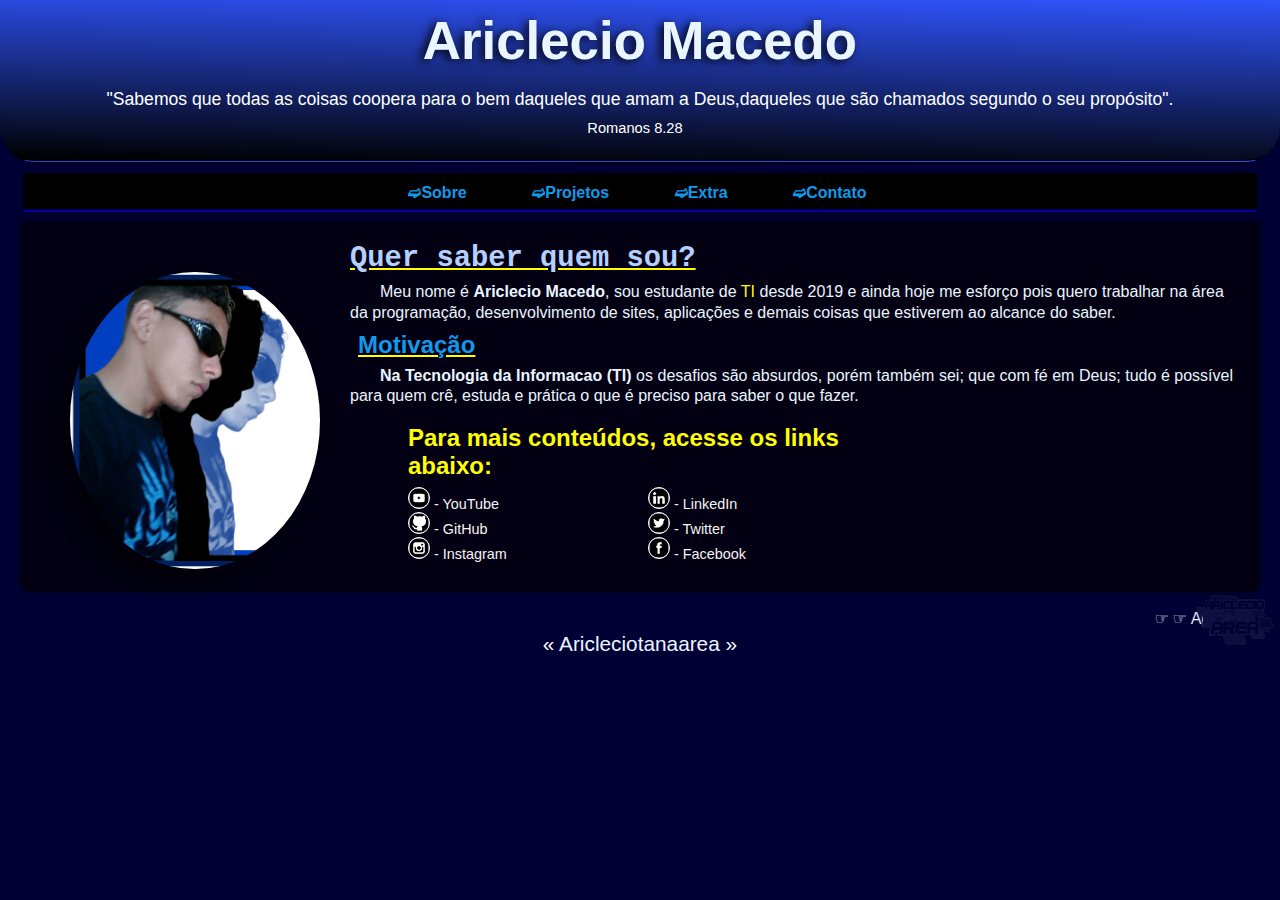
<file: aprendendo-criar-meuportfolio/index.html>
<!DOCTYPE html>
<html lang="pt-br">
<head>
    <meta charset="UTF-8">
    <meta name="viewport" content="width=device-width, initial-scale=1.0">
    <meta http-equiv="X-UA-Compatible" content="ie=edge">
    <title>Meu portifolio teste</title>
    <link rel="shortcut icon" href="img/LetraAicon.ico" type="image/x-icon">
    <link rel="stylesheet" href="style.css">
</head>
<body>
    <header>
        <h1>Ariclecio Macedo</h1>
        <p>"Sabemos que todas as coisas coopera para o bem daqueles que amam a Deus,daqueles que são chamados segundo o seu propósito".<br>
        <sub>Romanos 8.28</sub></p>
    </header>
    <nav>
        <a href="notfound.html">➫Sobre</a>
        <a href="notfound.html">➫Projetos</a>
        <a href="notfound.html">➫Extra</a>
        <a href="notfound.html">➫Contato</a>
    </nav>
    <main>
        <article>
                <picture class="imagem">
                    <!-- <source media="(max-width: 180px)" srcset="AT.png" type="imagepng"> -->
                    <source media="(max-width: 1080px)" srcset="img/imgOrigin.png" type="imagepng">
                    <img src="img/portifolio.png" alt="AT.png">
                </picture>
                <h1>Quer saber quem sou?</h1>
                <p>
                        <!-- Aqui vamos fazer referencia da sigla TI  -->
                    Meu nome é <strong>Ariclecio Macedo</strong>, sou estudante de <abbr title="Tecnologia da Informação">TI</abbr> desde 2019 e ainda hoje me esforço pois quero trabalhar na área da programação, desenvolvimento de sites, aplicações e demais coisas que estiverem ao alcance do saber.
                </p>
                <aside>
                    <h2>Motivação</h2> 
                    <p><strong>Na Tecnologia da Informacao (TI) </strong> os desafios são absurdos, porém também sei; que com fé em Deus; tudo é possível para quem crê, estuda e prática o que é preciso para saber o que fazer.</p>
                </aside>
                <section>
                        <h2>Para mais conteúdos, acesse os links abaixo:</h2>
                        <ul class="ul1">
                            <li id="youtube"> 
                                <img src="img/icone-youtube.png" alt="iconeYT"> 
                                <a class="youtube" href="https://www.youtube.com/@aricleciotanaarea5290" target="_blank" rel="external">#aricleciovideos</a> 
                                - YouTube
                            </li>
                            <li id="github"> 
                                <img src="img/icone-github.png" alt="iconeGH">
                                <a class="github" href="notfound.html">#ariclecioarquivos</a> 
                                - GitHub
                            </li>
                            <li id="instagram">
                                <img src="img/icone-instagram.png" alt="iconeInsta"> 
                                <a class="instagram" href="notfound.html" target="_self" rel="external">#instaclecio</a> 
                                - Instagram
                            </li>
                            <li id="linkedin">
                                <img src="img/icone-linkedin.png" alt="iconeLkI">
                                <a class="linkedin" href="notfound.html">#ariclecioLkI   </a> 
                                - LinkedIn
                            </li>
                            <li id="twitter">
                                <img src="img/icone-twitter.png" alt="iconeTwt">
                                <a class="twitter" href="#" title=" href='#'Link Vazio" style="color:red";>#aricleciotwt</a>
                                - Twitter
                            </li>
                            <li id="facebook">
                                <img src="img/icone-facebook.png" alt="iconeFB">
                                <a class="facebook" href="notfound.html" rel="external">#aricleciofb</a>
                                - Facebook
                            </li>
                        </ul>
                        <img class="marca" src="img/marca.png" alt="marca.png" width="77px">
                </section>
        <article>
    </main>
<footer>
    <marquee behavior="up" direction="left">☞ ☞  Agradecimentos ao professor Gustavo Guanabara do Curso em vídeo; ao  professor Daniel Tapias do Serliv, e aos demais professores amigos. Muito obrigado à vocês que nos ajudam, pois o fazem com tanta dedicação no YouTube e em outras plataformas e gratuitamente dedicam tempo e alegria para ensinar, nos ajudar a aprender, e também, a ser um profissional.  ☺☺ </marquee>
    <p>Aricleciotanaarea</p>
</footer>
</body>
</html>
</file>
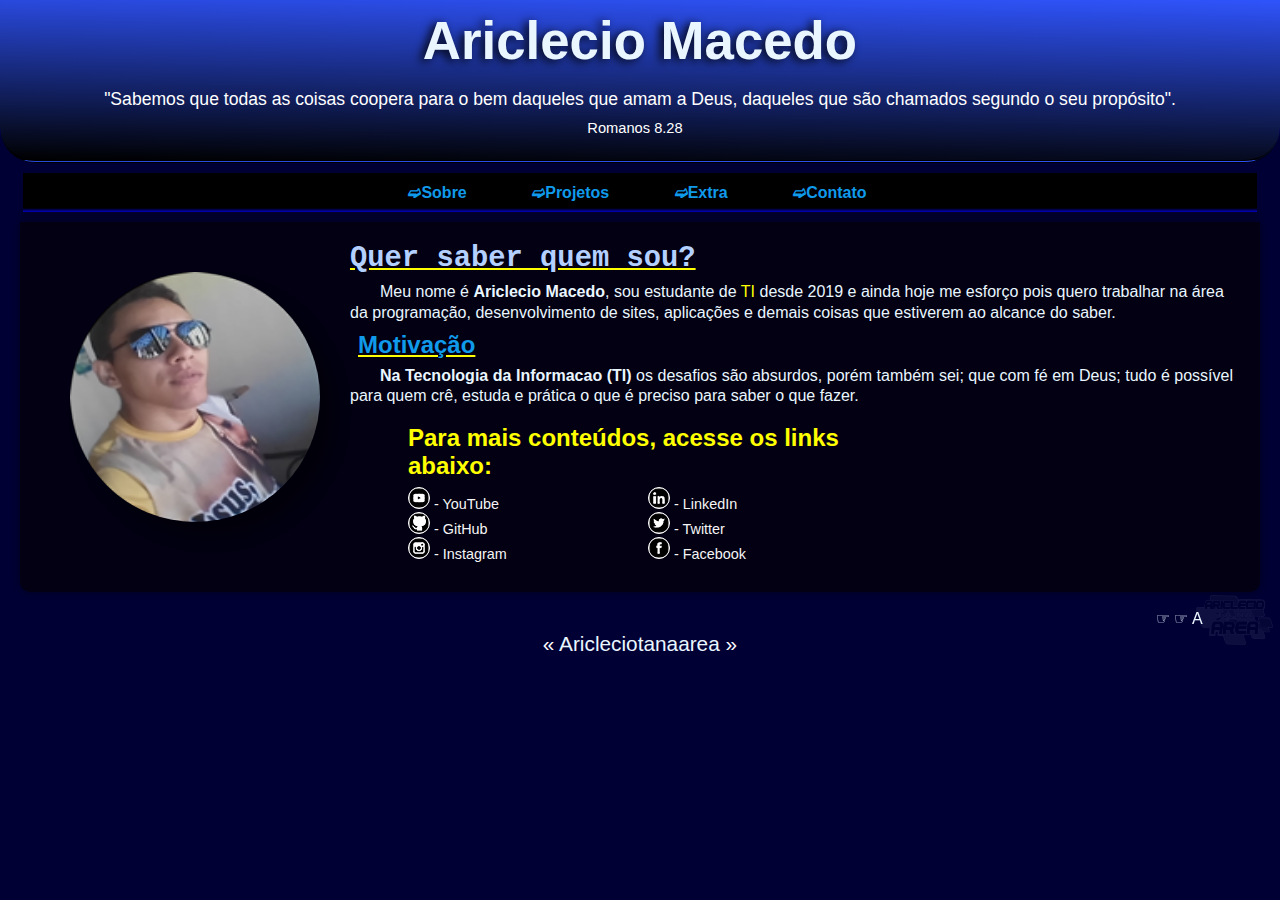
<file: aprendendo-criar-meuportifolio/index.html>
<!DOCTYPE html>
<html lang="pt-br">
<head>
    <meta charset="UTF-8">
    <meta name="viewport" content="width=device-width, initial-scale=1.0">
    <meta http-equiv="X-UA-Compatible" content="ie=edge">
    <title>Meu portifolio teste</title>
    <link rel="shortcut icon" href="img/LetraAicon.ico" type="image/x-icon">
    <link rel="stylesheet" href="style.css">
</head>
<body>
    <header>
        <h1>Ariclecio Macedo</h1>
        <p>"Sabemos que todas as coisas coopera para o bem daqueles que amam a Deus, daqueles que são chamados segundo o seu propósito".<br>
        <sub>Romanos 8.28</sub></p>
    </header>
    <nav>
        <a href="notfound.html">➫Sobre</a>
        <a href="notfound.html">➫Projetos</a>
        <a href="notfound.html">➫Extra</a>
        <a href="notfound.html">➫Contato</a>
    </nav>
    <main>
        <article>
                <picture class="imagem">
                    <!-- <source media="(max-width: 180px)" srcset="AT.png" type="imagepng"> -->
                    <source media="(max-width: 1080px)" srcset="img/AT.png" type="imagepng">
                    <img src="img/AT.png" alt="AT.png" style="border-radius: 50%;">
                </picture>
                <h1>Quer saber quem sou?</h1>
                <p>
                        <!-- Aqui vamos fazer referencia da sigla TI  -->
                    Meu nome é <strong>Ariclecio Macedo</strong>, sou estudante de <abbr title="Tecnologia da Informação">TI</abbr> desde 2019 e ainda hoje me esforço pois quero trabalhar na área da programação, desenvolvimento de sites, aplicações e demais coisas que estiverem ao alcance do saber.
                </p>
                <aside>
                    <h2>Motivação</h2> 
                    <p><strong>Na Tecnologia da Informacao (TI) </strong> os desafios são absurdos, porém também sei; que com fé em Deus; tudo é possível para quem crê, estuda e prática o que é preciso para saber o que fazer.</p>
                </aside>
                <section>
                        <h2>Para mais conteúdos, acesse os links abaixo:</h2>
                        <ul class="ul1">
                            <li id="youtube"> 
                                <img src="img/icone-youtube.png" alt="iconeYT"> 
                                <a class="youtube" href="https://www.youtube.com/@aricleciotanaarea5290" target="_blank" rel="external">#aricleciovideos</a> 
                                - YouTube
                            </li>
                            <li id="github"> 
                                <img src="img/icone-github.png" alt="iconeGH">
                                <a class="github" href="notfound.html">#ariclecioarquivos</a> 
                                - GitHub
                            </li>
                            <li id="instagram">
                                <img src="img/icone-instagram.png" alt="iconeInsta"> 
                                <a class="instagram" href="notfound.html" target="_self" rel="external">#instaclecio</a> 
                                - Instagram
                            </li>
                            <li id="linkedin">
                                <img src="img/icone-linkedin.png" alt="iconeLkI">
                                <a class="linkedin" href="notfound.html">#ariclecioLkI   </a> 
                                - LinkedIn
                            </li>
                            <li id="twitter">
                                <img src="img/icone-twitter.png" alt="iconeTwt">
                                <a class="twitter" href="#" title=" href='#'Link Vazio" style="color:red";>#aricleciotwt</a>
                                - Twitter
                            </li>
                            <li id="facebook">
                                <img src="img/icone-facebook.png" alt="iconeFB">
                                <a class="facebook" href="notfound.html" rel="external">#aricleciofb</a>
                                - Facebook
                            </li>
                        </ul>
                        <img class="marca" src="img/marca.png" alt="marca.png" width="77px">
                </section>
        <article>
    </main>
<footer>
    <marquee behavior="up" direction="left">☞ ☞  Agradecimentos ao professor Gustavo Guanabara do Curso em vídeo; ao  professor Daniel Tapias do Serliv, e aos demais professores amigos. Muito obrigado à vocês que nos ajudam, pois o fazem com tanta dedicação no YouTube e em outras plataformas e gratuitamente dedicam tempo e alegria para ensinar, nos ajudar a aprender, e também, a ser um profissional.  ☺☺ </marquee>
    <p>Aricleciotanaarea</p>
</footer>
</body>
</html>
</file>
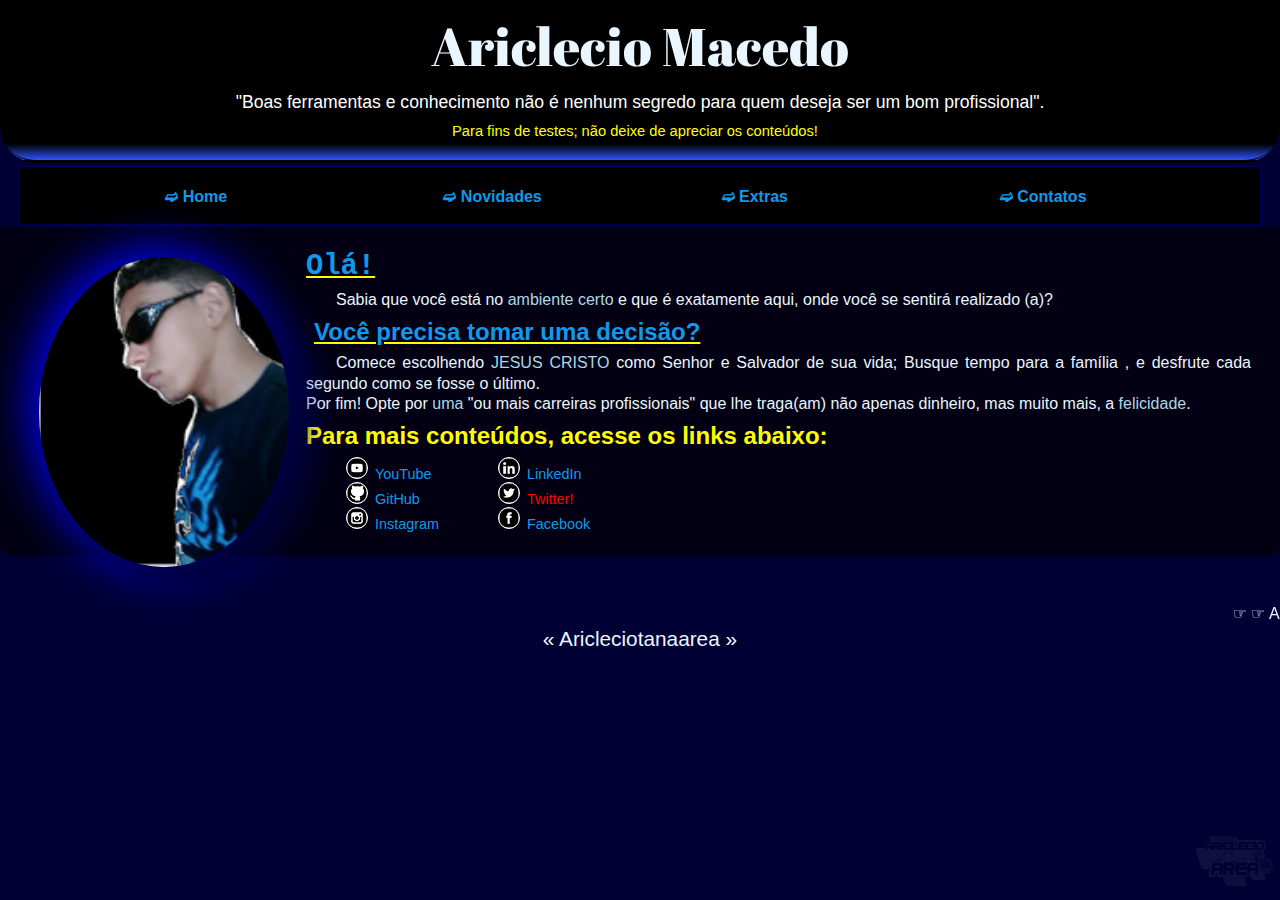
<file: aprendendo-criar-meusite-vers1.0/index.html>
<!DOCTYPE html>
<html lang="pt-br">
<head>
    <meta charset="UTF-8">
    <meta name="viewport" content="width=device-width, initial-scale=1.0">
    <meta http-equiv="X-UA-Compatible" content="ie=edge">
    <title>meu site teste</title>
    <link rel="shortcut icon" href="img/LetraAicon.ico" type="image/x-icon">
    <link rel="stylesheet" href="style.css">

    <!-- Mobile First -->
    <link rel="stylesheet" href="mobileFirst.css" media="screen and (max-width: 780px)">
    <!-- Font -->
    <link rel="preconnect" href="https://fonts.googleapis.com">
    <link rel="preconnect" href="https://fonts.gstatic.com" crossorigin>
    <link href="https://fonts.googleapis.com/css2?family=Faster+One&display=swap" rel="stylesheet">
</head>
<body>
    <header>
        <h1>Ariclecio Macedo</h1>
        <p>"Boas ferramentas e conhecimento não é nenhum segredo para quem deseja ser um bom profissional". <br>
        <sub>Para fins de testes; não deixe de apreciar os conteúdos!</sub></p>
    </header>
    <nav>
        <a href="notfound.html">➫ Home</a>
        <a href="notfound.html">➫ Novidades</a>
        <a href="notfound.html">➫ Extras</a>
        <a href="notfound.html">➫ Contatos</a>
    </nav>
    <main>
        <article>
                <picture class="imagem">
                    <!-- <source media="(max-width: 180px)" srcset="AT.png" type="imagepng"> -->
                    <source media="(max-width: 1080px)" srcset="img/AT.png" type="imagepng">
                    <img src="img/Eu1.jpg" alt="AT.png" style="border-radius: 50%;">
                </picture>
                <h1>Olá!</h1>
                <p>
                        <!-- Aqui vamos fazer referencia da sigla TI  -->
                    Sabia que você está no <strong>ambiente certo</strong> e que é exatamente aqui, onde você se sentirá realizado (a)?
                    <!-- <abbr title="#">#</abbr> -->
                </p>
                <aside>
                    <h2>Você precisa tomar uma decisão?</h2> 
                    <p>Comece escolhendo <strong>JESUS CRISTO</strong> como Senhor e Salvador de sua vida; Busque tempo para a família , e desfrute cada segundo como se fosse o último. <br>Por fim! Opte por <strong>uma</strong> "ou mais carreiras profissionais" que lhe traga(am) não apenas dinheiro, mas muito mais, a <strong>felicidade</strong>.</p>
                </aside>
                <section>
                        <h2>Para mais conteúdos, acesse os links abaixo:</h2>
                        <ul class="ul1">
                            <li id="youtube"> 
                                <img src="img/icone-youtube.png" alt="iconeYT"> 
                                <a class="youtube" href="https://www.youtube.com/@aricleciotanaarea5290" target="_blank" rel="external">YouTube</a>
                            </li>
                            <li id="github"> 
                                <img src="img/icone-github.png" alt="iconeGH">
                                <a class="github" href="notfound.html">GitHub</a>
                            </li>
                            <li id="instagram">
                                <img src="img/icone-instagram.png" alt="iconeInsta"> 
                                <a class="instagram" href="notfound.html" target="_self" rel="external">Instagram</a>
                            </li>
                            <li id="linkedin">
                                <img src="img/icone-linkedin.png" alt="iconeLkI">
                                <a class="linkedin" href="notfound.html">LinkedIn</a> 
                            </li>
                            <li id="twitter">
                                <img src="img/icone-twitter.png" alt="iconeTwt">
                                <a class="twitter" href="#" title=" href='#'Link Vazio" style="color:red";>Twitter!</a>
                            </li>
                            <li id="facebook">
                                <img src="img/icone-facebook.png" alt="iconeFB">
                                <a class="facebook" href="notfound.html" rel="external">Facebook</a>
                            </li>
                        </ul>
                        <img class="marca" src="img/marca.png" alt="marca.png" width="77px">
                </section>
        <article>
    </main>
<footer>
    <marquee behavior="up" direction="left">☞ ☞  Agradecimentos ao professor Gustavo Guanabara do Curso em vídeo; ao  professor Daniel Tapias do Serliv, e aos demais professores amigos. Muito obrigado à vocês que nos ajudam, pois o fazem com tanta dedicação no YouTube e em outras plataformas e gratuitamente dedicam tempo e alegria para ensinar, nos ajudar a aprender, e também, a ser um profissional.  ☺☺ </marquee>
    <p>Aricleciotanaarea</p>
</footer>
</body>
</html>
</file>
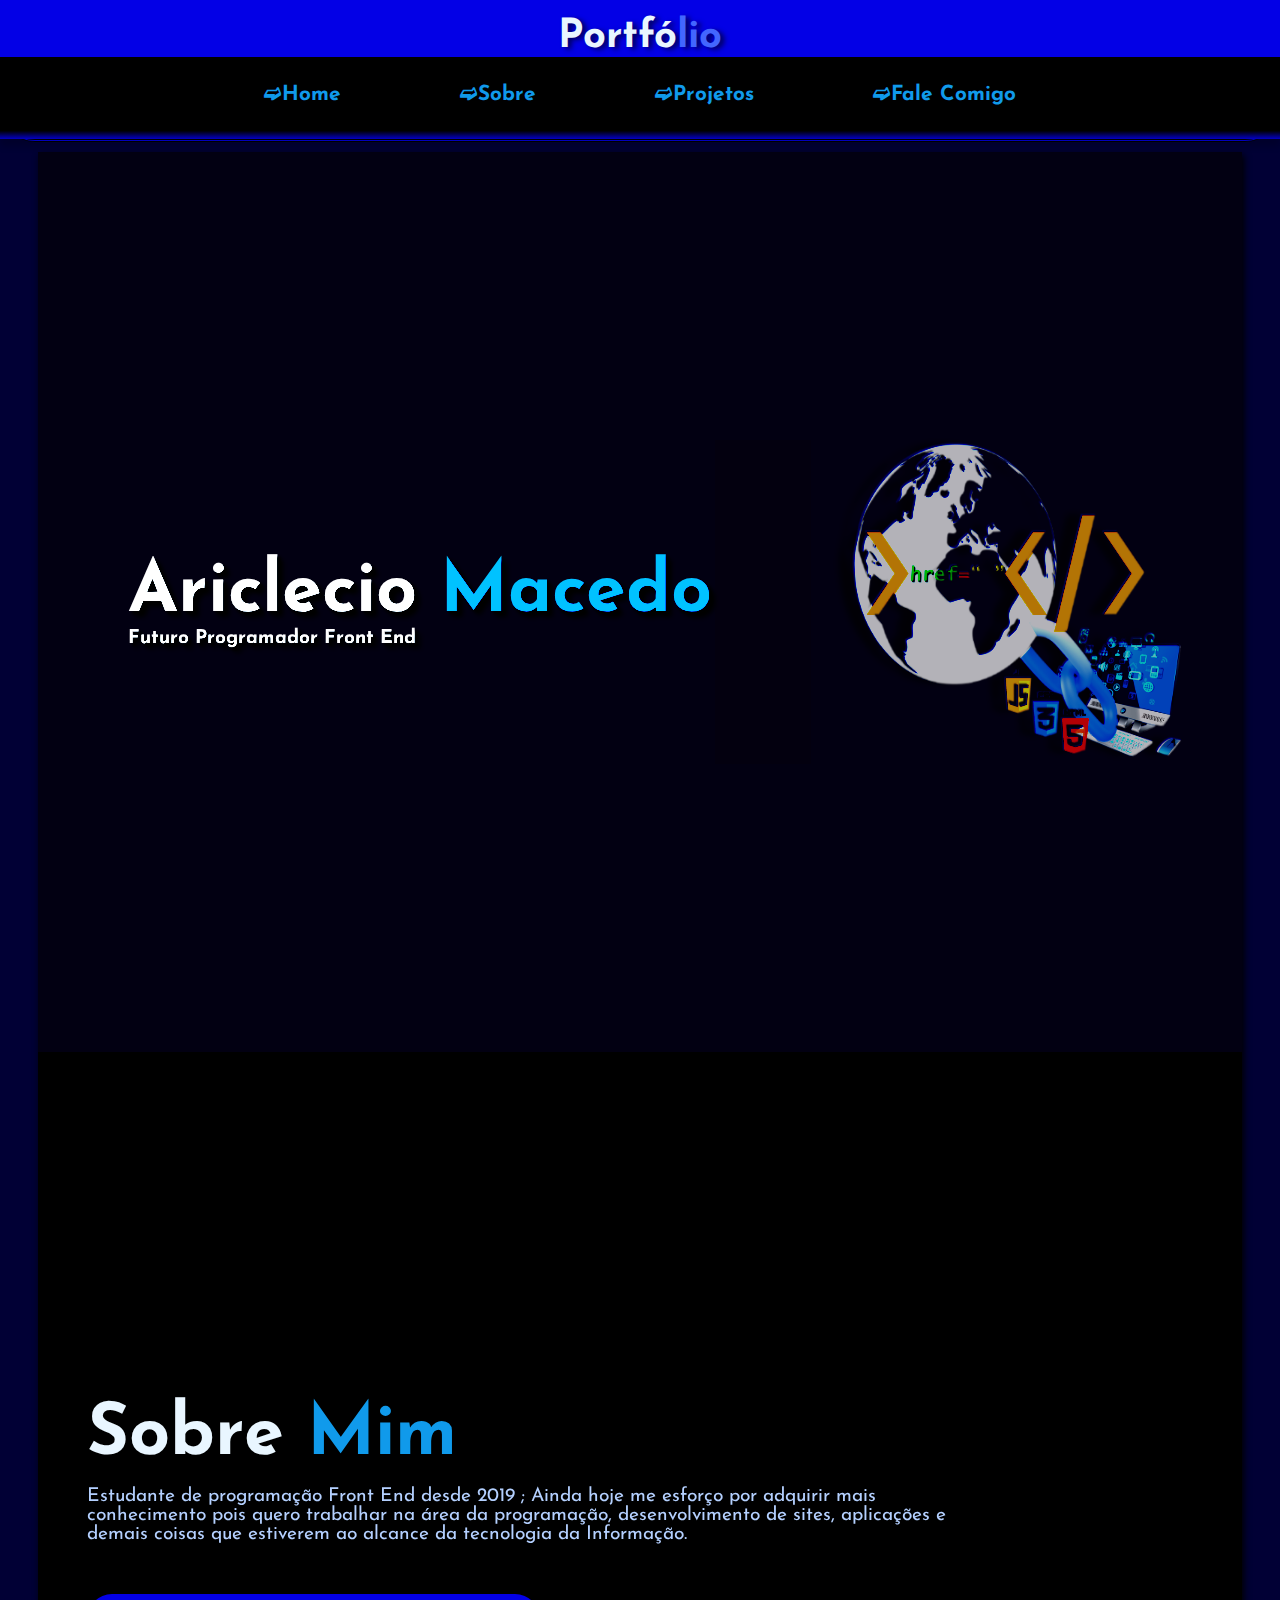
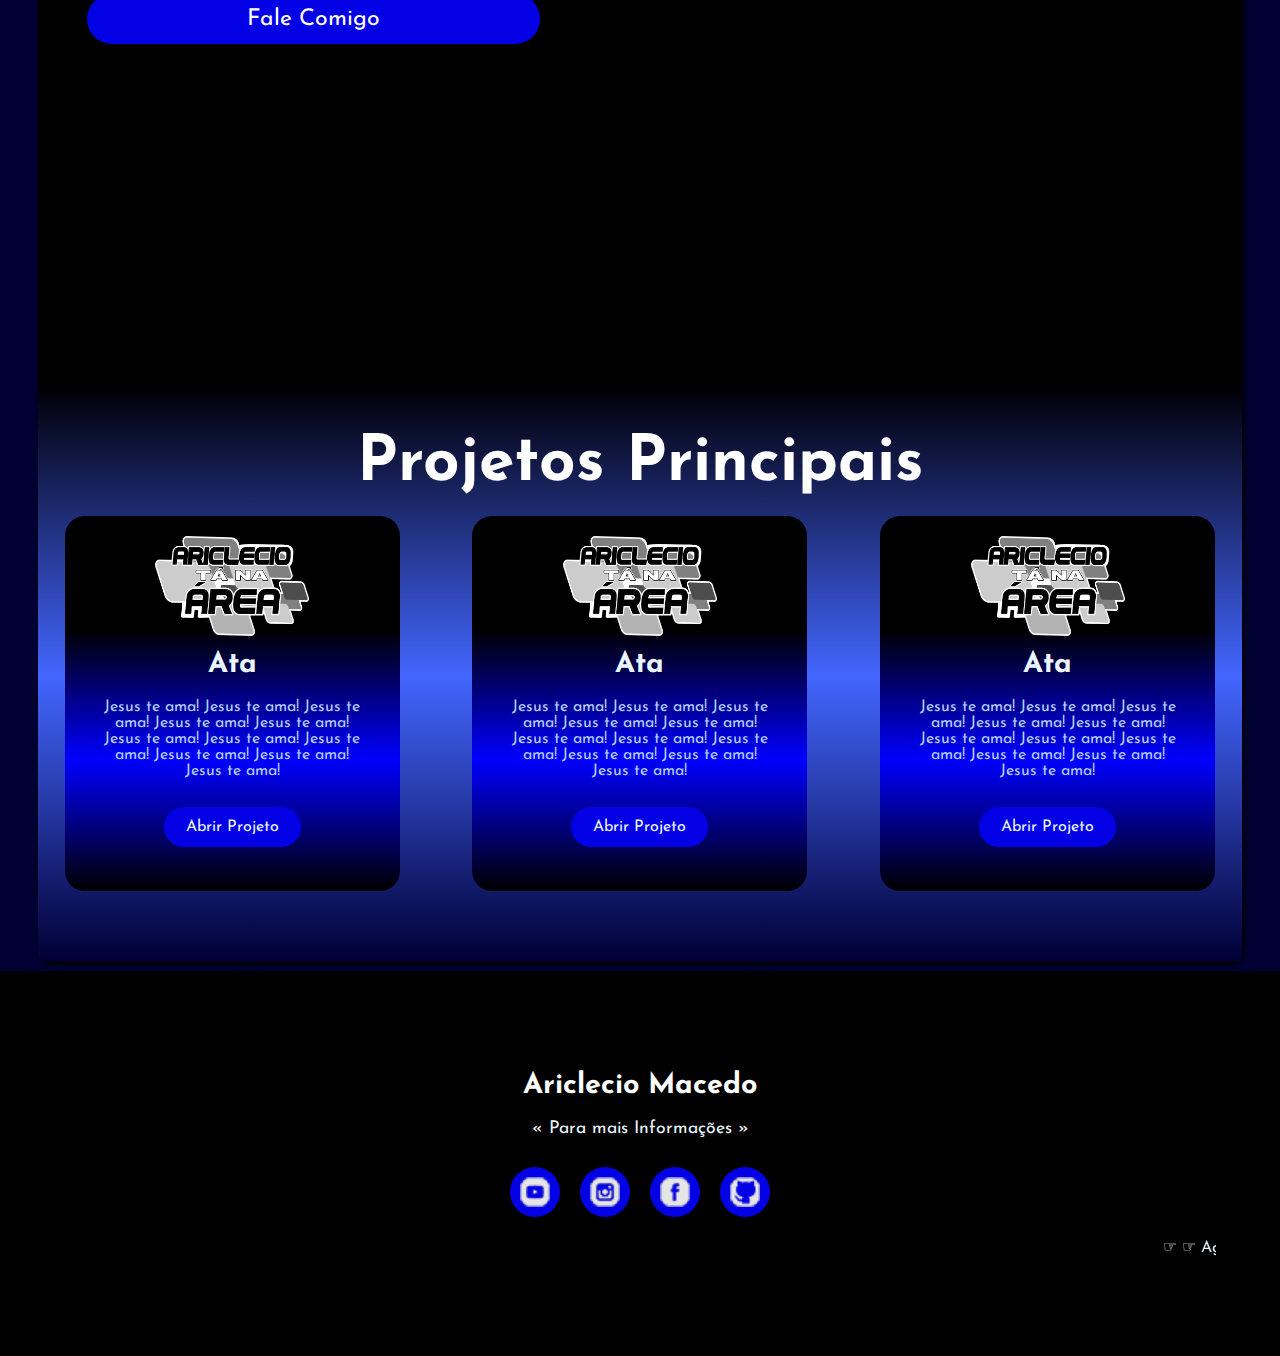
<file: aprendendoCriarPortfolio/index.html>
<!DOCTYPE html>
<html lang="pt-br">
<head>
    <meta charset="UTF-8">
    <meta name="viewport" content="width=device-width, initial-scale=1.0">
    <meta http-equiv="X-UA-Compatible" content="ie=edge">
    <title>Ariclecio Macedo</title>
    <link rel="shortcut icon" href="img/LetraAicon.ico" type="image/x-icon">
    <link rel="stylesheet" href="style.css">
    <link rel="stylesheet" href="mobileFirst.css">
    <link rel="preconnect" href="https://fonts.googleapis.com">
    <link rel="preconnect" href="https://fonts.gstatic.com" crossorigin>
    <link href="https://fonts.googleapis.com/css2?family=Josefin+Sans:ital,wght@0,100..700;1,100..700&display=swap" rel="stylesheet">
</head>
<body>
    <header id="home">
        <h2>Portfó<span>lio</span></h2>
        <nav>
            <button><a href="#home">➫Home</a></button>
            <button><a href="#about-me-id">➫Sobre</a></button>
            <button><a href="#my-projects-id">➫Projetos</a></button>
            <button><a href="#talk-to-me">➫Fale Comigo</a></button>
        </nav>
    </header>
    <main class="content-main">

        
        <section class="my-name">
            <div class="my-dream">
                <h1>Ariclecio <span>Macedo</span></h1>
                <h3>Futuro Programador Front End</h3>
            </div>
            <div class="my-img">
                <img src="./img/backgroundGimp.png" alt="Minha Imagem">
            </div>
        </section>
               
        <section class="about-me" id="about-me-id">
            <div>
                <h2>Sobre <span>Mim</span></h2>
                <p>
                    Estudante  de programação Front End desde 2019 ; Ainda hoje me esforço por adquirir mais conhecimento pois quero trabalhar na área da programação, desenvolvimento de sites, aplicações e demais coisas que estiverem ao alcance da tecnologia da Informação. 
                </p>
                
                <button><a href="notfound.html">Fale Comigo</a></button>
            </div>
            
            <section class="to-hide">
                <div class="my-img">
                    <div class="to-hide">
                        <img class="img-port" src="./img/portifolio1Gimp.png" alt="Minha Imagem">
                    </div>
                    <div class="to-hide">
                        <img class="img-port" src="./img/portifolio2Gimp.png" alt="Minha Imagem">
                    </div>
                    <div class="to-hide">
                        <img class="img-port" src="./img/portifolio3Gimp.png" alt="Minha Imagem">
                    </div>
                </div>
            </section>
        </section>

        <section class="my-projects" id="my-projects-id">
            <h2>Projetos Principais</h2>
            <div class="container-cards">
                <!-- card 1 -->
                <div class="card">
                    <img src="./img/marca.png" alt="Imagem Card">
                    <h4>Ata</h4>
                    <p>
                        Jesus te ama! Jesus te ama! Jesus te ama! Jesus te ama! Jesus te ama! Jesus te ama! Jesus te ama! Jesus te ama! Jesus te ama! Jesus te ama! Jesus te ama!
                    </p>
                    <button>
                        <a href="notfound.html">Abrir Projeto</a>
                    </button>
                </div>
                <!-- card 2 -->
                <div class="card">
                    <img src="./img/marca.png" alt="Imagem Card">
                    <h4>Ata</h4>
                    <p>
                        Jesus te ama! Jesus te ama! Jesus te ama! Jesus te ama! Jesus te ama! Jesus te ama! Jesus te ama! Jesus te ama! Jesus te ama! Jesus te ama! Jesus te ama!
                    </p>
                    <button><a href="notfound.html">Abrir Projeto</a></button>
                </div>
                <!-- card 3 -->
                <div class="card">
                    <img src="./img/marca.png" alt="Imagem Card">
                    <h4>Ata</h4>
                    <p>
                        Jesus te ama! Jesus te ama! Jesus te ama! Jesus te ama! Jesus te ama! Jesus te ama! Jesus te ama! Jesus te ama! Jesus te ama! Jesus te ama! Jesus te ama!
                    </p>
                    <button><a href="notfound.html">Abrir Projeto</a></button>
                </div>
            </div>
        </section>
    </main>

    <footer id="talk-to-me">
        <h5>Ariclecio Macedo</h5>
        <p>Para mais Informações</p>
        <div class="my-contacts">
            <a href="notfound.html">
                <img src="./img/icone-youtube.png" alt="">
            </a>
            <a href="notfound.html">
                <img src="./img/icone-instagram.png" alt="">
            </a>
            <a href="notfound.html">
                <img src="./img/icone-facebook.png" alt="">
            </a>
            <a href="notfound.html">
                <img src="./img/icone-github.png" alt="">
            </a>
        </div>


        <marquee behavior="up" direction="left">☞ ☞  Agradecimentos ao professor Gustavo Guanabara do Curso em vídeo; Ao  professor Daniel Tapias do Serliv; Ao professor Rodolfo Mori do Dev Club; Ao professor Bruno Rodris do Inteliogia Devs Insights, e aos demais professores e amigos. -Muito obrigado à vocês que nos ajudam, pois o fazem com tanta dedicação no YouTube e em outras plataformas e gratuitamente dedicam tempo e alegria para ensinar, nos ajudar a aprender, e também, a ser um profissional.  ☺☺ </marquee>
    </footer>
</body>
<script src="scripts.js"></script>
</html>
</file>
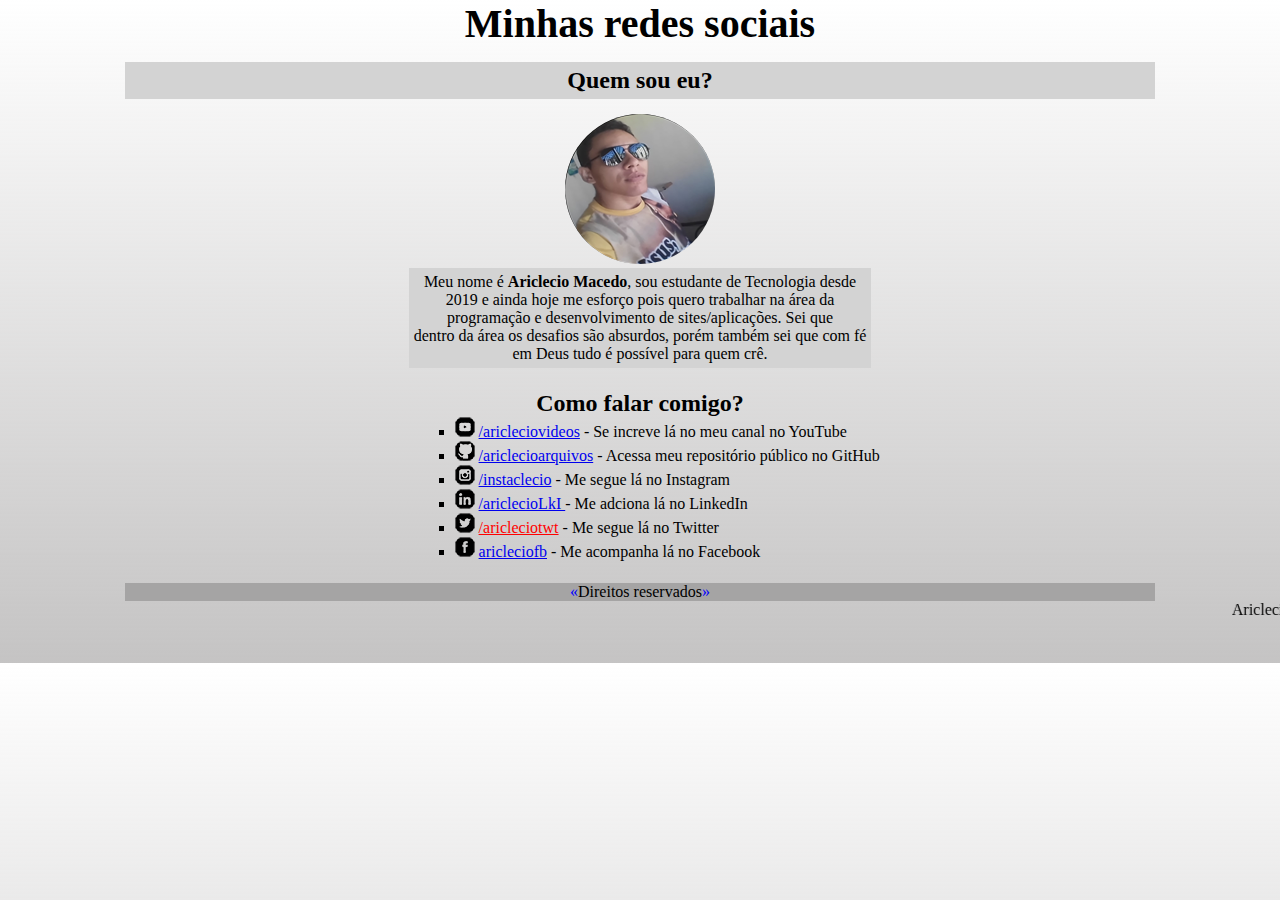
<file: meu-teste-site/index.html>
<!DOCTYPE html>
<html lang="pt-br">
<head>
    <meta charset="UTF-8">
    <meta name="viewport" content="width=device-width, initial-scale=1.0">
    <meta http-equiv="X-UA-Compatible" content="ie=edge">
    <title>Meu Teste Site</title>
    <link rel="shortcut icon" href="./LetraAicon.ico" type="image/x-icon">
    <link rel="stylesheet" href="style.css">
</head>
<body>
    <h1>Minhas redes sociais</h1>
    <h2 class="browser2">Quem sou eu?</h2>
    <picture>
        <source media="(max-width: 180px)" srcset="AT.png" type="image/png">
        <source media="(max-width: 1080px)" srcset="AT.png"type="imagepng">
        <img src="AT.png" alt="AT.png" style="border-radius: 50%;">
    </picture>
    <article>
        <article class="browser">
            Meu nome é <strong>Ariclecio Macedo</strong>, sou estudante de Tecnologia desde <br>
            2019 e ainda hoje me esforço pois quero trabalhar na área da <br>
            programação e desenvolvimento de sites/aplicações. Sei que <br> dentro da área os desafios são absurdos, porém também sei que com fé 
            <br> em Deus tudo é possível para quem crê.
        </article>
    <article>
    <section>
        <h2>Como falar comigo?</h2>
        <ul class="ul1">
            
        
            <li> 
                <img src="icone-youtube.png" alt="iconeYT"> 
                <a href="https://www.youtube.com/@aricleciotanaarea5290" target="_blank" rel="external">/aricleciovideos</a> 
                - Se increve lá no meu canal no YouTube
            </li>
            <li> 
                <img src="icone-github.png" alt="iconeGH">
                <a href="notfound.html">/ariclecioarquivos</a> 
                - Acessa meu repositório público no GitHub
            </li>
            <li>
                <img src="icone-instagram.png" alt="iconeInsta"> 
                <a href="notfound.html" target="_self" rel="external">/instaclecio</a> 
                - Me segue lá no Instagram
            </li>
            <li>
                <img src="icone-linkedin.png" alt="iconeLkI">
                <a href="notfound.html">/ariclecioLkI   </a> 
                - Me adciona lá no LinkedIn
            </li>
            <li>
                <img src="icone-twitter.png" alt="iconeTwt">
                <a href="#" title=" href='#'Link Vazio" style="color:red";>/aricleciotwt</a>
                - Me segue lá no Twitter</li>
            <li>
                <img src="icone-facebook.png" alt="iconeFB">
                <a href="notfound.html" rel="external">aricleciofb</a>
                - Me acompanha lá no Facebook
            </li>
        </ul>
    </section>
<footer>
    <p>Direitos reservados</p>
    <marquee behavior="up" direction="left">Aricleciotanaarea</marquee>
</footer>
</body>
</html>
</file>
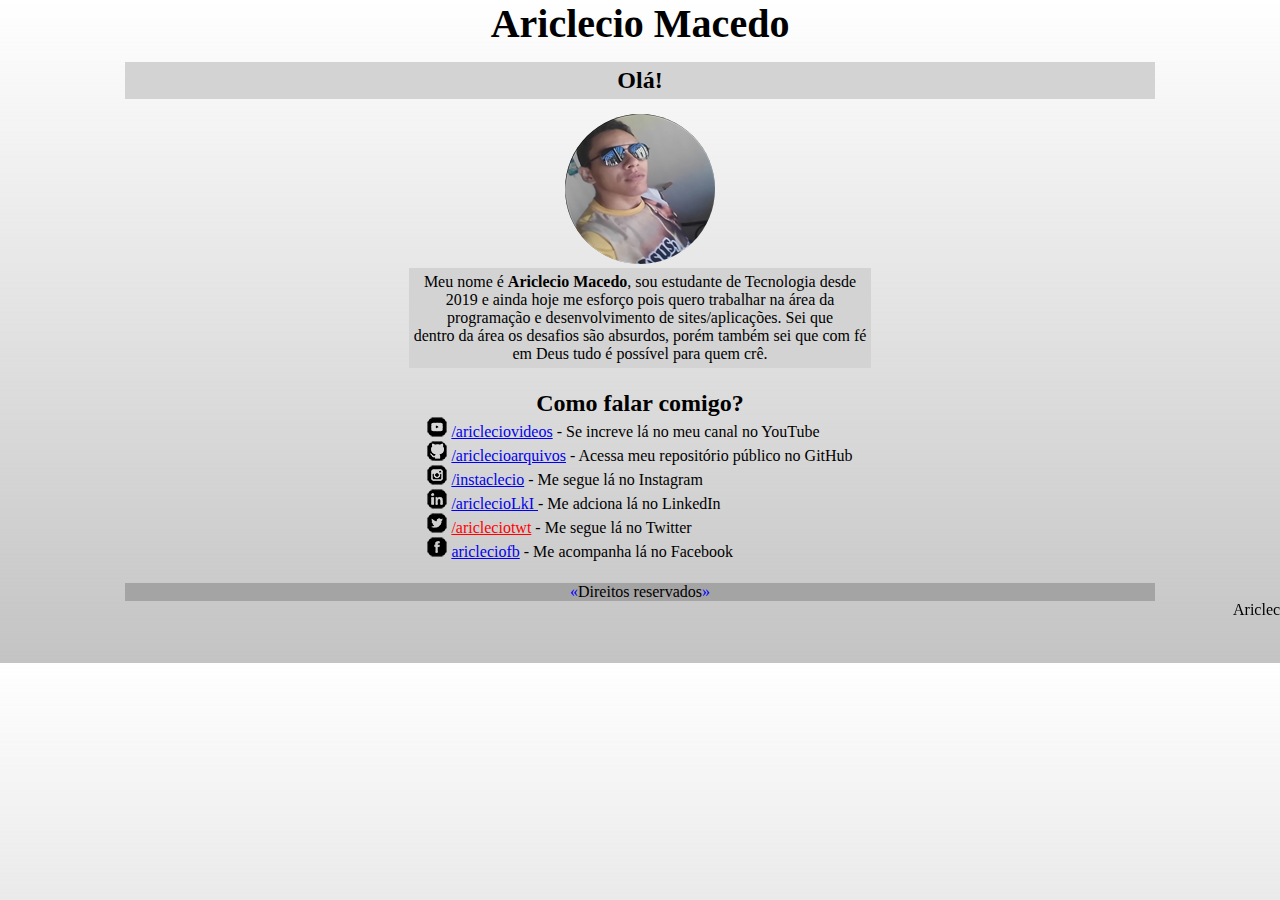
<file: meu-teste-site/meu-teste-site-vers-1.1/index.html>
<!DOCTYPE html>
<html lang="pt-br">
<head>
    <meta charset="UTF-8">
    <meta name="viewport" content="width=device-width, initial-scale=1.0">
    <meta http-equiv="X-UA-Compatible" content="ie=edge">
    <title>Meu Teste Site vers1.1</title>
    <link rel="shortcut icon" href="./LetraAicon.ico" type="image/x-icon">
    <link rel="stylesheet" href="style.css">
</head>
<body>
    <h1>Ariclecio Macedo</h1>
    <h2 class="browser2">Olá!</h2>
    <picture>
        <source media="(max-width: 180px)" srcset="../AT.png" type="imagepng">
        <source media="(max-width: 1080px)" srcset="../AT.png"type="imagepng">
        <img src="../AT.png" alt="AT.png" style="border-radius: 50%;">
    </picture>
    <article>
        <article class="browser">
            Meu nome é <strong>Ariclecio Macedo</strong>, sou estudante de Tecnologia desde <br>
            2019 e ainda hoje me esforço pois quero trabalhar na área da <br>
            programação e desenvolvimento de sites/aplicações. Sei que <br> dentro da área os desafios são absurdos, porém também sei que com fé 
            <br> em Deus tudo é possível para quem crê.
        </article>
    <article>
    <section class='secao'>
        <div class='container'>
            <h2>Como falar comigo?</h2>
            <ul class="ul1">
                
            
                <li> 
                    <img src="../icone-youtube.png" alt="iconeYT"> 
                    <a href="https://www.youtube.com/@aricleciotanaarea5290" target="_blank" rel="external">/aricleciovideos</a> 
                    - Se increve lá no meu canal no YouTube
                </li>
                <li> 
                    <img src="../icone-github.png" alt="iconeGH">
                    <a href="notfound.html">/ariclecioarquivos</a> 
                    - Acessa meu repositório público no GitHub
                </li>
                <li>
                    <img src="../icone-instagram.png" alt="iconeInsta"> 
                    <a href="notfound.html" target="_self" rel="external">/instaclecio</a> 
                    - Me segue lá no Instagram
                </li>
                <li>
                    <img src="../icone-linkedin.png" alt="iconeLkI">
                    <a href="notfound.html">/ariclecioLkI   </a> 
                    - Me adciona lá no LinkedIn
                </li>
                <li>
                    <img src="../icone-twitter.png" alt="iconeTwt">
                    <a href="#" title=" href='#'Link Vazio" style="color:red";>/aricleciotwt</a>
                    - Me segue lá no Twitter</li>
                <li>
                    <img src="../icone-facebook.png" alt="iconeFB">
                    <a href="notfound.html" rel="external">aricleciofb</a>
                    - Me acompanha lá no Facebook
                </li>
            </ul>
        </div>
    </section>
<footer>
    <p>Direitos reservados</p>
    <marquee behavior="up" direction="left">Aricleciotanaarea</marquee>
</footer>
</body>
</html>
</file>
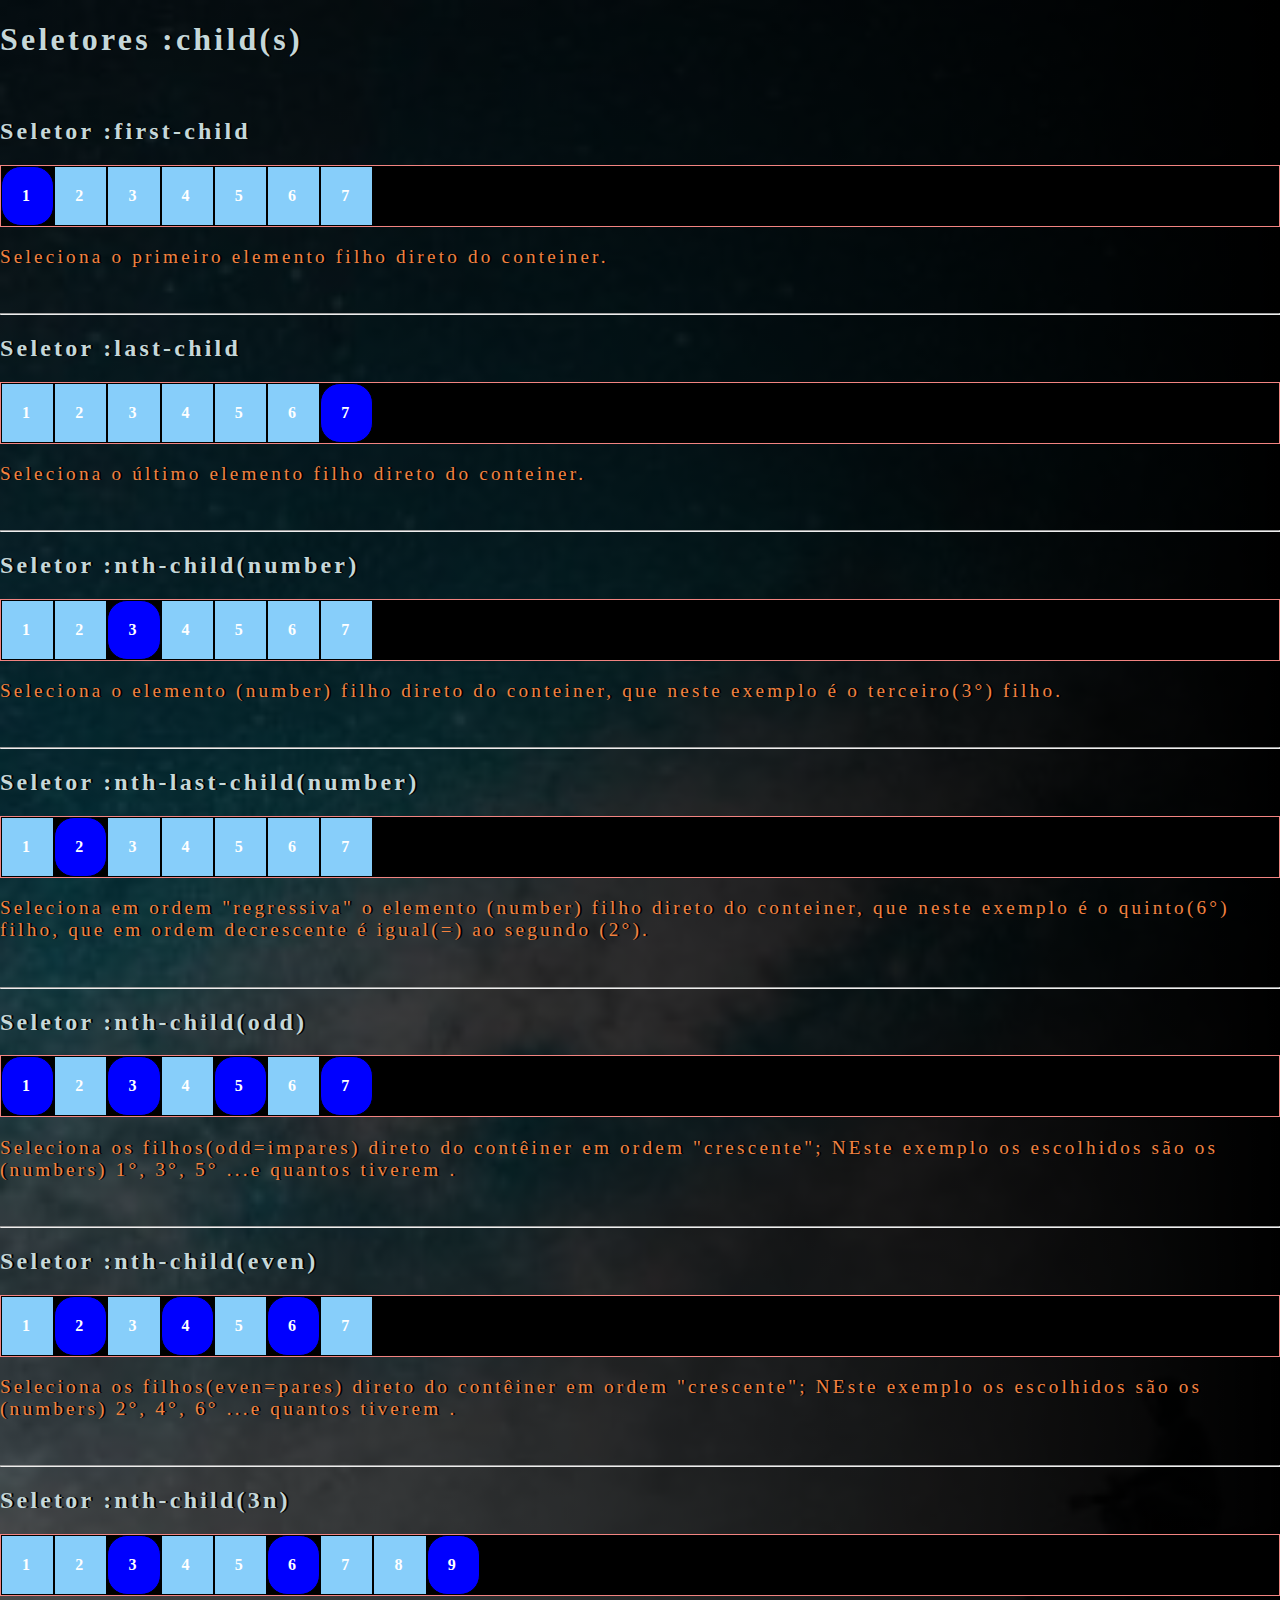
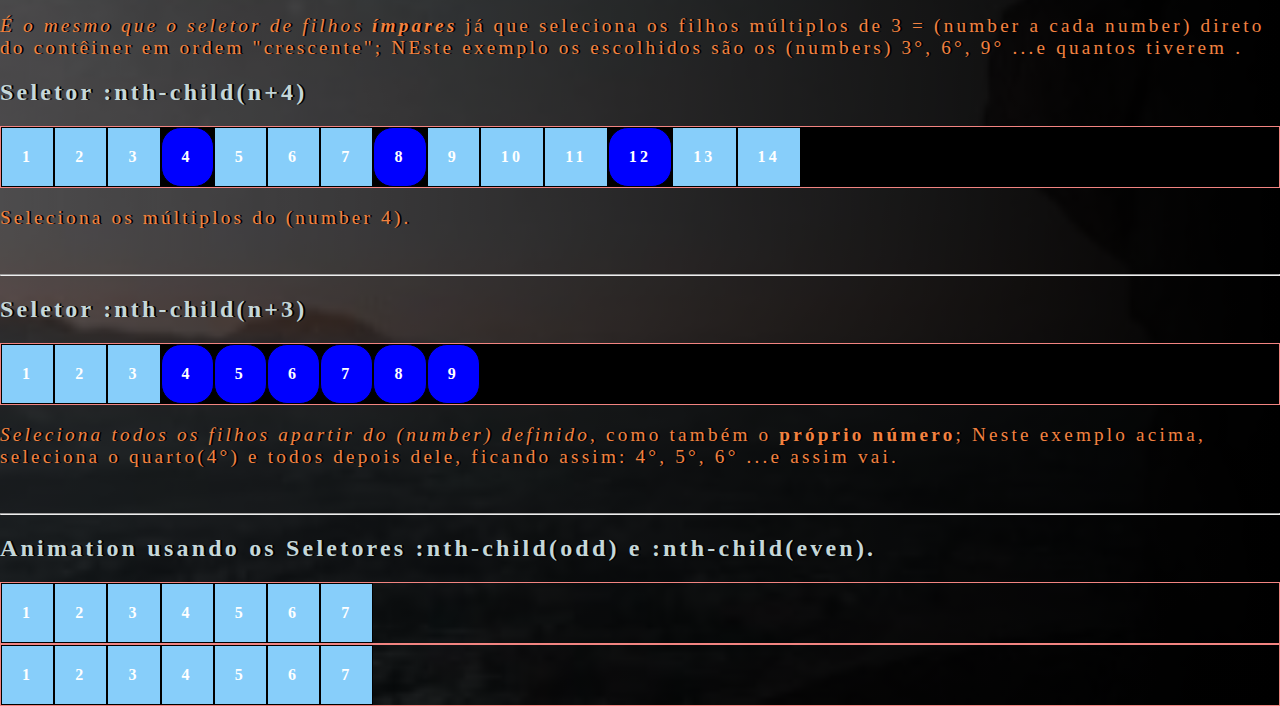
<file: Aprendendo_nas_redes_sociais/Facebook/como-usar-seletores-child/index.html>
<!DOCTYPE html>
<html lang="pt-br">
<head>
    <meta charset="UTF-8">
    <meta name="viewport" content="width=device-width, initial-scale=1.0">
    <meta http-equiv="X-UA-Compatible" content="ie=edge">
    <title>Seletor :child</title>
    <style>
        body {
            /* Fundo com escurecimento de imagem */
            background: 
                linear-gradient( to left, #000000, rgba(5, 0, 0, 0.644)),
                url(imaginando.jpg) no-repeat center/cover;

            margin: 0;
            padding: 0;
            box-sizing: border-box;
            color: #c5d7d9;
            letter-spacing: .2rem;
            text-shadow: 2px 0px 0px black;
        }
        p {
            color: #f28241;
            font-size: 1.2rem;
        }

        div.conteiner {
            background-color: black;
            border: 1px solid #f28481;
            display: flex;
            flex-wrap: wrap;
            flex-direction: row;/* Esse é o fluxo padrão, é o mesmo que não atribuir. */
        }
        div.item {
            background-color: lightskyblue;
            border: 1px solid black;
            color: #fff;
            font-weight: bolder;
            text-shadow: none;
            text-align: center;

            padding: 20px;
            /* flex: auto;  Removemos essa propriedade*/
        }


        /* Testando seletores :child */

        #conteinerChilds > div.item:first-child {/* Seleciona o primeiro item. */
            background-color: blue;
            border-radius: 20px;
        }

        #conteinerChilds2 > div.item:last-child {/* Seleciona o último item(filho) direto do contêiner. */
            background-color: blue;
            border-radius: 20px;
        }

        #conteinerChilds3 > div.item:nth-child(3) {/* Seleciona o filho(number) escolhido direto do contêiner . */
            background-color: blue;
            border-radius: 20px;
        }

        #conteinerChilds4 > div.item:nth-last-child(6) {/* Seleciona o filho direto(number) escolhido do contêiner, em ordem "decrescente"; NEste exemplo o escolhido é o 2° */
            background-color: blue;
            border-radius: 20px;
        }

        #conteinerChilds5 > div.item:nth-child(odd) {/* Seleciona os filhos(odd=impares) direto do contêiner em ordem "crescente"; NEste exemplo o escolhido é o 1°, 3°, 5° ...e quantos tiverem */
            background-color: blue;
            border-radius: 20px;
        }

        #conteinerChilds6 > div.item:nth-child(even) {/* Seleciona os filhos(evn=pares) direto do contêiner em ordem "crescente"; NEste exemplo o escolhido é o 2°, 4°, 56° ...e quantos tiverem */
            background-color: blue;
            border-radius: 20px;
        }

        #conteinerChilds7 > div.item:nth-child(3n) {/* Seleciona filhos múltiplos de 3 (number 3), e é mesmo que (odd = ímpares): Podemos ainda definir qualquer múltiplo alterando o (number). Como no exemplo abaixo.*/
            background-color: blue;
            border-radius: 20px;
        }

        #conteinerChilds7a > div.item:nth-child(4n) {/* Seleciona filhos múltiplos de 4.*/
            background-color: blue;
            border-radius: 20px;
        }

        #conteinerChilds8 > div.item:nth-child(n+4) {/* Seleciona todos os filhos apartir do (number) definido, como também o próprio número; Neste exemplo seleciona o quarto(4°) e todos depois dele, ficando assim: 4°, 5°, 6° ...e assim vai. */
            background-color: blue;
            border-radius: 20px;
        }



        /* Animation usando os Seletores :nth-child(odd) e :nth-child(even). */
        #conteinerChilds5a, #conteinerChilds6a{
            background-color: transparent;
        }
        #conteinerChilds5a > div.item:nth-child(odd) {
            /* background-color: blue;
            border-radius: 20px; */
            animation: identifier 0.5s ease-in infinite;
        }
        #conteinerChilds5a > div.item:nth-child(even) {
            /* background-color: red;
            border-radius: 20px; */
            animation: identifier-red .8s ease-in infinite;
        }

        #conteinerChilds6a > div.item:nth-child(even) {
            /* background-color: blue;
            border-radius: 20px; */
            animation: identifier 1s ease-out infinite;
        }

        @keyframes identifier {
            from {
                background-color: blue;
                border-radius: 20px;
            }
            to {
                background-color: rgb(0, 0, 0);
                border-radius: 0px;
            }
        }
        @keyframes identifier-red {
            from {
                background-color: red;
                border-radius: 20px;
            }
            to {
                background-color: rgb(0, 0, 0);
                border-radius: 0px;
            }
        }
     </style>
 </head>
 <body>
 
    <h1>Seletores :child(s)</h1>
    
    <br>

    <h2>Seletor :first-child</h2>

    <div class="conteiner" id="conteinerChilds">
        <div class="item">1</div>
        <div class="item">2</div>
        <div class="item">3</div>
        <div class="item">4</div>
        <div class="item">5</div>
        <div class="item">6</div>
        <div class="item">7</div>
    </div>
    <p>Seleciona o primeiro elemento filho direto do conteiner.</p>

    <br>
    <hr>

    <h2>Seletor :last-child</h2>
    
    <div class="conteiner" id="conteinerChilds2">
        <div class="item">1</div>
        <div class="item">2</div>
        <div class="item">3</div>
        <div class="item">4</div>
        <div class="item">5</div>
        <div class="item">6</div>
        <div class="item">7</div>
    </div>
    <p>Seleciona o último elemento filho direto do conteiner.</p>

    <br>
    <hr>

    <h2>Seletor :nth-child(number)</h2>
    
    <div class="conteiner" id="conteinerChilds3">
        <div class="item">1</div>
        <div class="item">2</div>
        <div class="item">3</div>
        <div class="item">4</div>
        <div class="item">5</div>
        <div class="item">6</div>
        <div class="item">7</div>
    </div>
    <p>Seleciona o elemento (number) filho direto do conteiner, que neste exemplo é o terceiro(3°) filho.</p>

    <br>
    <hr>


    <h2>Seletor :nth-last-child(number)</h2>
    
    <div class="conteiner" id="conteinerChilds4">
        <div class="item">1</div>
        <div class="item">2</div>
        <div class="item">3</div>
        <div class="item">4</div>
        <div class="item">5</div>
        <div class="item">6</div>
        <div class="item">7</div>
    </div>
    <p>Seleciona em ordem "regressiva" o elemento (number) filho direto do conteiner, que neste exemplo é o quinto(6°) filho, que em ordem decrescente é igual(=) ao segundo (2°).</p>

    <br>
    <hr>


    <h2>Seletor :nth-child(odd)</h2>
    
    <div class="conteiner" id="conteinerChilds5">
        <div class="item">1</div>
        <div class="item">2</div>
        <div class="item">3</div>
        <div class="item">4</div>
        <div class="item">5</div>
        <div class="item">6</div>
        <div class="item">7</div>
    </div>
    <p>Seleciona os filhos(odd=impares) direto do contêiner em ordem "crescente"; NEste exemplo os escolhidos são os (numbers) 1°, 3°, 5° ...e quantos tiverem .</p>

    <br>
    <hr>


    <h2>Seletor :nth-child(even)</h2>
    
    <div class="conteiner" id="conteinerChilds6">
        <div class="item">1</div>
        <div class="item">2</div>
        <div class="item">3</div>
        <div class="item">4</div>
        <div class="item">5</div>
        <div class="item">6</div>
        <div class="item">7</div>
    </div>
    <p>Seleciona os filhos(even=pares) direto do contêiner em ordem "crescente"; NEste exemplo os escolhidos são os (numbers) 2°, 4°, 6° ...e quantos tiverem .</p>

    <br>
    <hr>


    <h2>Seletor :nth-child(3n)</h2>
    
    <div class="conteiner" id="conteinerChilds7">
        <div class="item">1</div>
        <div class="item">2</div>
        <div class="item">3</div>
        <div class="item">4</div>
        <div class="item">5</div>
        <div class="item">6</div>
        <div class="item">7</div>
        <div class="item">8</div>
        <div class="item">9</div>
    </div>
    <p><i>É o mesmo que o seletor de filhos <b>ímpares</b></i> já que seleciona os filhos múltiplos de 3 = (number a cada number) direto do contêiner em ordem "crescente"; NEste exemplo os escolhidos são os (numbers) 3°, 6°, 9° ...e quantos tiverem .</p>

    <h2>Seletor :nth-child(n+4)</h2>
    <div class="conteiner" id="conteinerChilds7a">
        <div class="item">1</div>
        <div class="item">2</div>
        <div class="item">3</div>
        <div class="item">4</div>
        <div class="item">5</div>
        <div class="item">6</div>
        <div class="item">7</div>
        <div class="item">8</div>
        <div class="item">9</div>
        <div class="item">10</div>
        <div class="item">11</div>
        <div class="item">12</div>
        <div class="item">13</div>
        <div class="item">14</div>
    </div>
    <p>Seleciona os múltiplos do (number 4).</p>

    <br>
    <hr>


    <h2>Seletor :nth-child(n+3)</h2>
    
    <div class="conteiner" id="conteinerChilds8">
        <div class="item">1</div>
        <div class="item">2</div>
        <div class="item">3</div>
        <div class="item">4</div>
        <div class="item">5</div>
        <div class="item">6</div>
        <div class="item">7</div>
        <div class="item">8</div>
        <div class="item">9</div>
    </div>
    <p><i>Seleciona todos os filhos apartir do (number) definido</i>, como também o <b>próprio número</b>; Neste exemplo acima, seleciona o quarto(4°) e todos depois dele, ficando assim: 4°, 5°, 6° ...e assim vai.</p>

    <br>
    <hr>



    <h2>Animation usando os Seletores :nth-child(odd) e :nth-child(even).</h2>
    
    <div class="conteiner" id="conteinerChilds5a">
        <div class="item">1</div>
        <div class="item">2</div>
        <div class="item">3</div>
        <div class="item">4</div>
        <div class="item">5</div>
        <div class="item">6</div>
        <div class="item">7</div>
    </div>
    <div class="conteiner" id="conteinerChilds6a">
        <div class="item">1</div>
        <div class="item">2</div>
        <div class="item">3</div>
        <div class="item">4</div>
        <div class="item">5</div>
        <div class="item">6</div>
        <div class="item">7</div>
    </div>

 </body>
 </html>
</file>
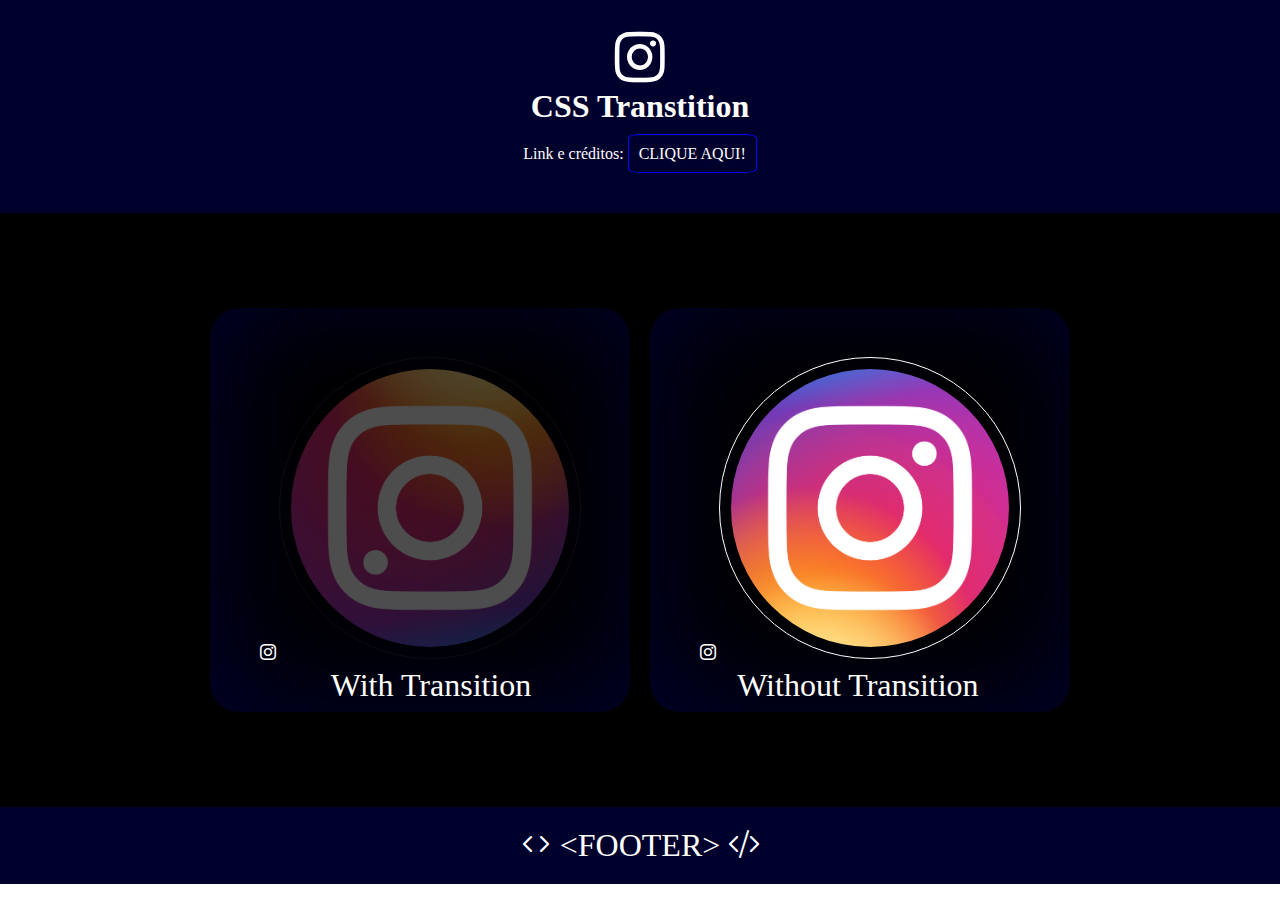
<file: Aprendendo_nas_redes_sociais/Instagram/css_transition/index.html>
<!DOCTYPE html>
<html lang="pt-br">
<head>
    <meta charset="UTF-8">
    <meta name="viewport" content="width=device-width, initial-scale=1.0">
    <meta http-equiv="X-UA-Compatible" content="ie=edge">
    <title>CSS Transtition</title>

    <!-- Icon -->
    <link rel="shortcut icon" href="./icon/favicon.ico" type="image/x-icon">

    <!-- Mobile First -->
    <link rel="stylesheet" href="style_portrait.css">

    <!-- Estilo geral -->
    <link rel="stylesheet" href="style.css">

    <!-- Importando ícones do Google Fonts -->
    <link href="https://fonts.googleapis.com/icon?family=Material+Icons"
      rel="stylesheet">

    <!-- Importaando Ícones do BootStrap:
        Link site: https://icons.getbootstrap.com/
        Link install: https://icons.getbootstrap.com/#install
        <embed> CDN Abaixo:
    -->
    <link rel="stylesheet" href="https://cdn.jsdelivr.net/npm/bootstrap-icons@1.11.3/font/bootstrap-icons.min.css">
</head>
<body>
    <header>
        <div class="caixa1">
            <i class="bi bi-instagram instaIcon"></i>
            <h1>CSS Transtition</h1>
        </div>
        <p>
            Link e créditos: <a href="https://www.instagram.com/reel/DCVlFdjhvXB/" target="_blank">CLIQUE AQUI!</a>

            <!-- ÍCone Google Icon -->
            <span class="material-icons">download</span>
        </p>
    </header>
    <main class="container-main">
        <div class="caixaMain">
            <div class="card1">
                <i class="bi bi-instagram"></i>
                <img width="300" src="Instagram_icon.png" alt="instagram">
                <aside class="aside1">
                    <p>With Transition</p>
                </aside>
            </div>
            <div class="card2">
                <i class="bi bi-instagram"></i>
                <img width="300" src="Instagram_icon.png" alt="instagram">
                <aside class="aside2">
                    <p>Without Transition</p>
                </aside>
            </div>
        </div>
    </main>
    <footer>
        <p>
            <i class="bi bi-code"></i>
            &lt;FOOTER&gt;
            <i class="bi bi-code-slash"></i>
        </p>
    </footer>
</body>
</html>
</file>
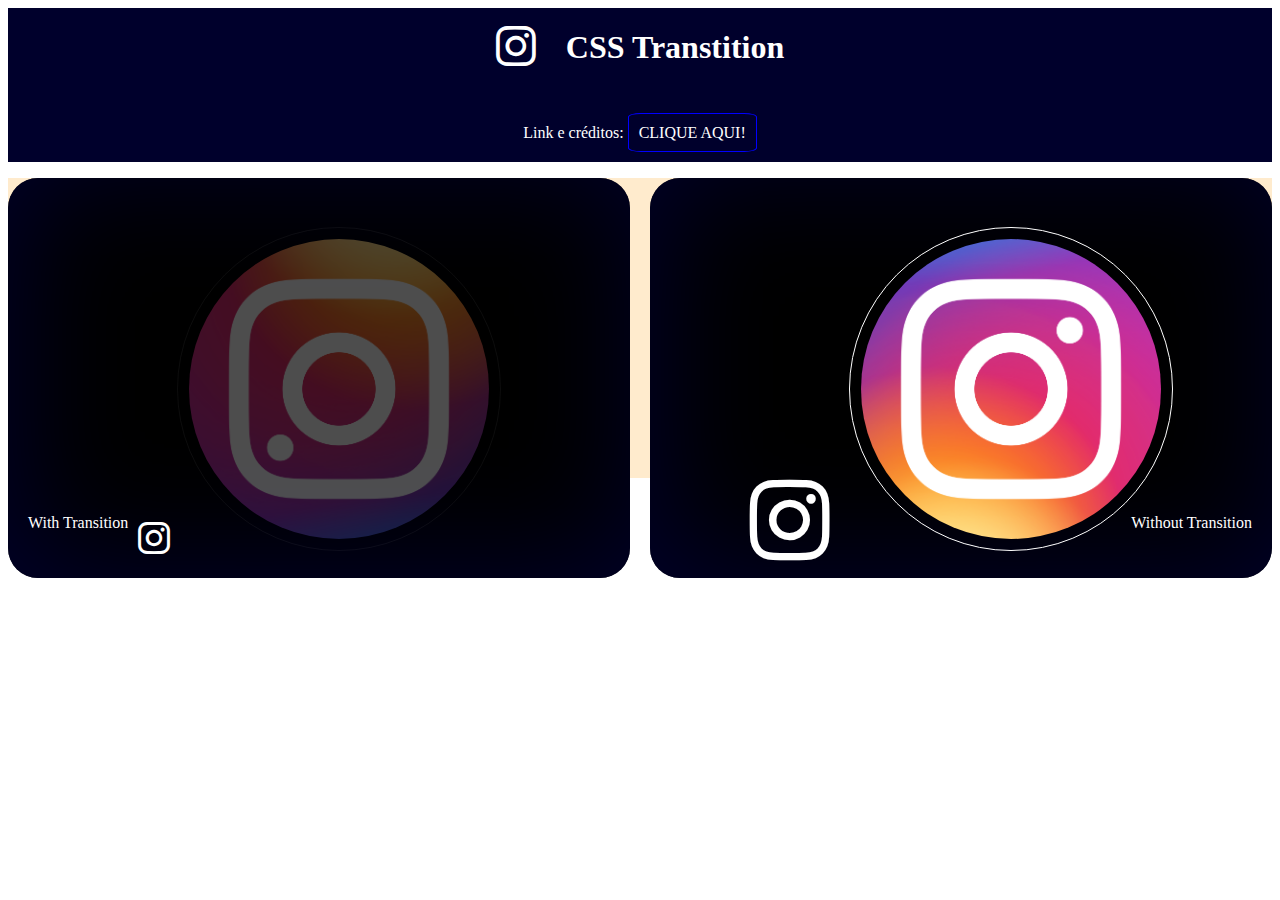
<file: Aprendendo_nas_redes_sociais/Intagram/css_transition/index.html>
<!DOCTYPE html>
<html lang="pt-br">
<head>
    <meta charset="UTF-8">
    <meta name="viewport" content="width=device-width, initial-scale=1.0">
    <meta http-equiv="X-UA-Compatible" content="ie=edge">
    <title>CSS Transtition</title>

    <!-- Importando ícones do Google Fonts -->
    <link href="https://fonts.googleapis.com/icon?family=Material+Icons"
      rel="stylesheet">

    <!-- Importaando Ícones do BootStrap:
        Link site: https://icons.getbootstrap.com/
        Link install: https://icons.getbootstrap.com/#install
        <embed> CDN Abaixo:
    -->
    <link rel="stylesheet" href="https://cdn.jsdelivr.net/npm/bootstrap-icons@1.11.3/font/bootstrap-icons.min.css">

    <style>
        header {
            background-color: rgb(0, 0, 44);
            color: white;
            text-align: center;
        }
        div.caixa1 {
            display: flex;
            align-items: center;
            justify-content: center;
            /* flex-direction: row-reverse; */
            gap: 30px;

        }
        .instaIcon {
            font-size: 40px;
        }
        p {
            padding: 20px;
        }

        p a {
            color: white;
            padding: 10px;
            text-decoration: none;
            border: 1px solid blue;
            border-radius: 10%;
            animation: animSpan 1s ease-in-out infinite;
            transition: .5s;
        }

        span {
            color: #fff;
            text-align: center;
            position: absolute;
        }

        @keyframes animSpan {
            from {
                color: rgb(234, 94, 246);
                text-shadow: 1px 1px 1px black;
            }
            to {
                color: mediumblue;
                outline: 1px solid rgb(234, 0, 255);
                outline-style: hidden;
            }
        }
        
        main {
            background-color: black;
        }
        div.caixaMain {
            display: flex;
            flex-direction: row;
            gap: 20px;
            background-color: blanchedalmond;
            height: 300px;
        }
        div.caixaMain .card1, .card2 {
            background-color: black;
            box-shadow: 8px -10px 123px rgb(0, 0, 44) inset;
            border-radius: 30px;
            width: 50%;
            height: 100%;
            text-align: center;
            color: white;
            font-size: 10rem;
            padding: 50px;
        }

        /* Boxes dos cards */
        div.caixaMain .card1 {
            font-size: 2rem;
        }
        div.caixaMain .card2 {
            font-size: 5rem;
        }

        /* Cards */
        div.caixaMain .card1 img {
            font-size: 2rem;
            border: 1px solid transparent;
            outline: 1px solid rgba(255, 255, 255, 0.164);
            padding: 10px;
            border-radius: 50%;
            opacity: 30%;
            transition: transform .8s linear, opacity .7s, outline 1.5s;
            transform: rotate(180deg);
        }
        div.caixaMain .card2 img{
            font-size: 5rem;
            border: 1px solid transparent;
            outline: 1px solid #fff;
            padding: 10px;
            border-radius: 50%;
        }

        /* Com Transition */
        div.caixaMain .card1 img:hover {
            transform: translate(20%);
            transform: scale(110%);
            outline: 4px double #fff;
            opacity: 100%;
        }
        /* Sem Transition */
        div.caixaMain .card2 img:hover {
            transform: translate(20%);
            transform: scale(110%);
        }

        aside {
            display: flex;
            align-items: center;
            justify-content: space-between;
            flex-direction: row-reverse;
            color: #fff;
        }
    </style>
</head>
<body>
    <header>
        <div class="caixa1">
            <i class="bi bi-instagram instaIcon"></i>
            <h1>CSS Transtition</h1>
        </div>
        <p>
            Link e créditos: <a href="https://www.instagram.com/reel/DCVlFdjhvXB/" target="_blank">CLIQUE AQUI!</a>

            <!-- ÍCone Google Icon -->
            <span class="material-icons">download</span>
        </p>
    </header>
    <main>
        <div class="caixaMain">
            <div class="card1">
                <i class="bi bi-instagram"></i>
                <img width="300" src="Instagram_icon.png" alt="instagram">
            </div>
            <div class="card2">
                <i class="bi bi-instagram"></i>
                <img width="300" src="Instagram_icon.png" alt="instagram">
            </div>
        </div>
    </main>
    <aside>
        <p>Without Transition</p>
        <p>With Transition</p>
    </aside>
</body>
</html>
</file>
<file: aprendendo-criar-meuportfolio/style.css>
@charset "UTF-8";

:root {
    --corwhite: white;
    --corblack: black;
    --cor0: #0300e6;
    --cor0a: #3762ffd9;
    --cor1: #109aeb;
    --cor1a: #e9f6ff;
    --cor1b: #b4d0ff;
    --cor2: #4366ff;
    --cor3: #020008c5;
    --cor4: #010035;
}

* {
    margin: 0;
    padding: 0;
}
body {
    font-family: Arial, Helvetica, sans-serif;
    background-color: var(--cor4);
}
header {
    background-color: var(--cor0);
    background-image: linear-gradient(1deg, rgba(0, 0, 0, 1.781), var(--cor0a));
    min-height: 150px;
    text-align: center;
    padding-top: 10px;
    border-bottom-right-radius: 35px;
    border-bottom-left-radius: 35px;
    border-bottom-style: double;
}
header > h1 {
    color: var(--cor1a);
    font-size: 3.3em;
    margin-bottom: 17px;
    font-weight: bold;
    text-shadow: -4px 2px 10px rgba(0, 0, 0, 0.945);
}
header > p {
    display: inline;
    font-family: Arial, Helvetica, sans-serif;
    font-size: 1.1em;
    color: var(--corwhite);
    font-weight: normal;
    line-height: 1.3em;
    /* width: 600px; */
    margin: auto;
    /* margin-bottom: 30px; */
    padding-right: 10px;
    padding-left: 10x;
    /* text-shadow: -4px 2px 10px rgba(0, 0, 0, 0.945); */
}
nav {
    text-align: center;
    background-color: var(--cor0);
    background-image: linear-gradient(to bottom, black 90%,#0300c5);
    box-shadow: 0px 7px 7px rgba(0, 0, 0, 0.192);
    margin: 10px 23px 10px 23px;
    padding: 10px;
}
nav > a {
    color: var(--cor1);
    padding: 10px 33px 8px 28px;
    border-radius: 5px;
    text-decoration: none;
    font-weight: bold;
    transition-duration: .5s;
}
/* nav a::before {
    content: "➫";
    color: var(--cor3);
} */
nav > a:hover{
    padding-top: 10px;
    padding-bottom: 9px;
    border-radius: 7px;
    border: 1px solid var(--cor4);
    background-color: var(--cor1a);
    color: var(--cor5);
}
main {
    min-width: 300px;
    max-width: 1200px;
    margin: auto;
    padding: 20px;
    background-color: var(--cor3);
    box-shadow: /* inset */ 0px 0px 10px  rgba(0, 0, 0, 0.411);
    border-bottom-left-radius: 10px;
    border-bottom-right-radius: 10px;
}
main .imagem img {
    margin: 30px;
    float: left;
    width: 250px;
    border-radius: 50%;
    box-shadow: 15px 15px 15px rgba(0, 0, 0, 0.445);
    transform: rotateY(180deg);
}
main h1 {
    color: var(--cor1b);
    text-decoration:underline;
    text-decoration-color: yellow;
    font-family: 'Courier New', Courier, monospace;
    font-weight: bold;
    font-size: 1.8em;
}
main p {
    padding-top: 7px;
    color: var(--cor1a);
    text-indent: 30px;
    line-height: 1.3em;
}
main abbr {
    color: yellow;
    text-decoration: none;
}
main aside{
    margin: 7px;
    font-family: Arial, Helvetica, sans-serif;
    font-weight: normal;
    text-indent: 8px;
}
main aside h2 {
    color: var(--cor1);
    text-decoration:underline;
    text-decoration-color: yellow;
    font-family: Arial, Helvetica, sans-serif;
    font-weight: bold;

}
main aside p {
    padding-top: 7px;
    text-align: justify;
    text-indent: 30px;
    font-size: 1em;
    line-height: 1.3em;
}
main section {
    max-width: 464px;
    font-family: Arial, Helvetica, sans-serif;
    color: var(--cor4);
    font-size: 1em;
    font-weight: normal;
    /*background-image: linear-gradient(to right, var(--cor1), transparent); */
    border-radius: 7px;
    padding: 10px;
    margin: auto;
}
main section h2 {
    padding-bottom: 7px;
    color: yellow;
}
.ul1 {
    margin-inline-end: 0%;
    columns: 2;
}
.ul1 li {
    color: whitesmoke;
    font-weight: normal;
    font-size: .9em;
    list-style-type: none;
}
.ul1 img{
    background-color: var(--corwhite);
    border: 1px solid var(--corwhite);
    border-radius: 20px;
}
.ul1 a {
    display: none;
}
li:hover {
    color: yellow;
}
.ul1 img:hover {
    background-color: yellow;
    border: 1px solid yellow;
    border-radius: 20px;
}
#youtube:hover  .youtube {
    display: inline-block;
}
#github:hover  .github {
    display: inline-block;
}
#instagram:hover .instagram {
    display: inline-block;
}
#linkedin:hover .linkedin {
    display: inline-block;
}
#twitter:hover .twitter {
    display: inline-block;
}
#facebook:hover .facebook {
    display: inline-block;
}
main a {
    color: var(--cor1);
    text-decoration: none;
    transition: .5s;
}
main a:hover {
    color: var(--corwhite);
    background-color: var(--cor0);
    border-radius: 20px;
}

main section .marca {
    position: fixed;
    margin: 0px;
    right: 7px;
    top: 595px;
    bottom: 3px;
    opacity: 7%;
}
footer {
    /* background-color: var(--cor3); */
    /* background-image: linear-gradient(1deg, rgba(0, 0, 0, 1.781), var(--cor0a)); */
    font-family: Arial, Helvetica, sans-serif;
    text-align: center;
    /* border-bottom: 3px solid var(--cor4); */
    margin: 17px 10px 0px 10px;
}
marquee {
    color: var(--cor1a);
    background-color: var(--cor0a), transparent;
    margin: 0px 67px 0px 0px;
}
footer  > p {
    color: var(--cor1a);
    background-color: var(--cor0a), transparent;
    font-size: 1.3em;
}
footer p::before {
    content: "« ";
    color: var(--corwhite);
}
footer p::after {
    content: " »";
    color: var(--corwhite);
}
</file>
<file: aprendendo-criar-meuportifolio/style.css>
@charset "UTF-8";

:root {
    --corwhite: white;
    --corblack: black;
    --cor0: #0300e6;
    --cor0a: #3762ffd9;
    --cor1: #109aeb;
    --cor1a: #e9f6ff;
    --cor1b: #b4d0ff;
    --cor2: #4366ff;
    --cor3: #020008c5;
    --cor4: #010035;
}

* {
    margin: 0;
    padding: 0;
}
body {
    font-family: Arial, Helvetica, sans-serif;
    background-color: var(--cor4);
}
header {
    background-color: var(--cor0);
    background-image: linear-gradient(1deg, rgba(0, 0, 0, 1.781), var(--cor0a));
    min-height: 150px;
    text-align: center;
    padding-top: 10px;
    border-bottom-right-radius: 35px;
    border-bottom-left-radius: 35px;
    border-bottom-style: double;
}
header > h1 {
    color: var(--cor1a);
    font-size: 3.3em;
    margin-bottom: 17px;
    font-weight: bold;
    text-shadow: -4px 2px 10px rgba(0, 0, 0, 0.945);
}
header > p {
    display: inline;
    font-family: Arial, Helvetica, sans-serif;
    font-size: 1.1em;
    color: var(--corwhite);
    font-weight: normal;
    line-height: 1.3em;
    /* width: 600px; */
    margin: auto;
    /* margin-bottom: 30px; */
    padding-right: 10px;
    padding-left: 10x;
    /* text-shadow: -4px 2px 10px rgba(0, 0, 0, 0.945); */
}
nav {
    text-align: center;
    background-color: var(--cor0);
    background-image: linear-gradient(to bottom, black 90%,#0300c5);
    box-shadow: 0px 7px 7px rgba(0, 0, 0, 0.192);
    margin: 10px 23px 10px 23px;
    padding: 10px;
}
nav > a {
    color: var(--cor1);
    padding: 10px 33px 8px 28px;
    border-radius: 5px;
    text-decoration: none;
    font-weight: bold;
    transition-duration: .5s;
}
/* nav a::before {
    content: "➫";
    color: var(--cor3);
} */
nav > a:hover{
    padding-top: 10px;
    padding-bottom: 9px;
    border-radius: 7px;
    border: 1px solid var(--cor4);
    background-color: var(--cor1a);
    color: var(--cor5);
}
main {
    min-width: 300px;
    max-width: 1200px;
    margin: auto;
    padding: 20px;
    background-color: var(--cor3);
    box-shadow: /* inset */ 0px 0px 10px  rgba(0, 0, 0, 0.411);
    border-bottom-left-radius: 10px;
    border-bottom-right-radius: 10px;
}
main .imagem img {
    margin: 30px;
    float: left;
    width: 250px;
    box-shadow: 15px 15px 15px rgba(0, 0, 0, 0.445);
}
main h1 {
    color: var(--cor1b);
    text-decoration:underline;
    text-decoration-color: yellow;
    font-family: 'Courier New', Courier, monospace;
    font-weight: bold;
    font-size: 1.8em;
}
main p {
    padding-top: 7px;
    color: var(--cor1a);
    text-indent: 30px;
    line-height: 1.3em;
}
main abbr {
    color: yellow;
    text-decoration: none;
}
main aside{
    margin: 7px;
    font-family: Arial, Helvetica, sans-serif;
    font-weight: normal;
    text-indent: 8px;
}
main aside h2 {
    color: var(--cor1);
    text-decoration:underline;
    text-decoration-color: yellow;
    font-family: Arial, Helvetica, sans-serif;
    font-weight: bold;

}
main aside p {
    padding-top: 7px;
    text-align: justify;
    text-indent: 30px;
    font-size: 1em;
    line-height: 1.3em;
}
main section {
    max-width: 464px;
    font-family: Arial, Helvetica, sans-serif;
    color: var(--cor4);
    font-size: 1em;
    font-weight: normal;
    /*background-image: linear-gradient(to right, var(--cor1), transparent); */
    border-radius: 7px;
    padding: 10px;
    margin: auto;
}
main section h2 {
    padding-bottom: 7px;
    color: yellow;
}
.ul1 {
    margin-inline-end: 0%;
    columns: 2;
}
.ul1 li {
    color: whitesmoke;
    font-weight: normal;
    font-size: .9em;
    list-style-type: none;
}
.ul1 img{
    background-color: var(--corwhite);
    border: 1px solid var(--corwhite);
    border-radius: 20px;
}
.ul1 a {
    display: none;
}
li:hover {
    color: yellow;
}
.ul1 img:hover {
    background-color: yellow;
    border: 1px solid yellow;
    border-radius: 20px;
}
#youtube:hover  .youtube {
    display: inline-block;
}
#github:hover  .github {
    display: inline-block;
}
#instagram:hover .instagram {
    display: inline-block;
}
#linkedin:hover .linkedin {
    display: inline-block;
}
#twitter:hover .twitter {
    display: inline-block;
}
#facebook:hover .facebook {
    display: inline-block;
}
main a {
    color: var(--cor1);
    text-decoration: none;
    transition: .5s;
}
main a:hover {
    color: var(--corwhite);
    background-color: var(--cor0);
    border-radius: 20px;
}

main section .marca {
    position: fixed;
    margin: 0px;
    right: 7px;
    top: 595px;
    bottom: 3px;
    opacity: 7%;
}
footer {
    /* background-color: var(--cor3); */
    /* background-image: linear-gradient(1deg, rgba(0, 0, 0, 1.781), var(--cor0a)); */
    font-family: Arial, Helvetica, sans-serif;
    text-align: center;
    /* border-bottom: 3px solid var(--cor4); */
    margin: 17px 10px 0px 10px;
}
marquee {
    color: var(--cor1a);
    background-color: var(--cor0a), transparent;
    margin: 0px 67px 0px 0px;
}
footer  > p {
    color: var(--cor1a);
    background-color: var(--cor0a), transparent;
    font-size: 1.3em;
}
footer p::before {
    content: "« ";
    color: var(--corwhite);
}
footer p::after {
    content: " »";
    color: var(--corwhite);
}
</file>
<file: aprendendo-criar-meusite-vers1.0/style.css>
@charset "UTF-8";

/* Fonte Abril Fatface */
@import url('https://fonts.googleapis.com/css2?family=Abril+Fatface&display=swap');

:root {
    --corwhite: white;
    --corblack: black;
    --cor0: #0300e6;
    --cor0a: #3762ffd9;
    --cor1: #109aeb;
    --cor1a: #e9f6ff;
    --cor1b: #b4d0ff;
    --cor2: #4366ff;
    --cor3: #020008c5;
    --cor4: #010035;
}

* {
    margin: 0;
    padding: 0;
}
body {
    font-family: Arial, Helvetica, sans-serif;
    background-color: var(--cor4);
}
header {
    background-color: var(--cor0);
    background-image: linear-gradient(180deg, rgba(0, 0, 0, 1.781) 90%, var(--cor0a));
    min-height: 150px;
    text-align: center;
    padding-top: 10px;
    border-bottom-right-radius: 35px;
    border-bottom-left-radius: 35px;
    border-bottom-style: double;
    transition: 1s ease ;
}
header > h1 {
    font-family: "Abril Fatface", serif;
    color: var(--cor1a);
    font-weight: 100;
    font-size: 3.3em;
    margin-bottom: 10px;
    text-shadow: -4px 2px 10px rgba(0, 0, 0, 0.945);
}
header > p {
    display: inline;
    font-family: Arial, Helvetica, sans-serif;
    font-size: 1.1em;
    color: var(--corwhite);
    font-weight: normal;
    line-height: 1.3em;
    padding-right: 10px;
    padding-left: 10x;
}
header sub {
    color: yellow;
}
nav {
    display: flex;
    flex-flow: row wrap;
    align-items: center;
    justify-content: space-evenly;
    background-color: var(--corblack);
    box-shadow: 0px 0px 2px #0300c5;
    margin: 4px 20px 4px 20px;
    padding: 10px;
}
nav > a {
    flex: 0 1 110px;
    color: var(--cor1);
    padding: 10px 33px 8px 28px;
    border-radius: 5px;
    text-align: justify;
    text-decoration: none;
    font-weight: bold;
    transition-duration: .5s;
}
nav > a:hover{
    border-radius: 8px;
    background-color: var(--cor1a);
    color: var(--cor5);
}
main {
    padding: 22px;
    background-color: var(--cor3);
    box-shadow: /* inset */ 0px 0px 10px  rgba(0, 0, 0, 0.411);
    border-bottom-left-radius: 10px;
    border-bottom-right-radius: 10px;
}
main .imagem img {
    margin: 7px 17px;
    float: left;
    width: 250px;
    box-shadow: 15px 15px 15px rgba(0, 0, 0, 0.445);
    /* filter: grayscale(0); */
    filter: drop-shadow(-8px -7px 24px blue);
    animation: imgAnimated 20s linear infinite;
    transition: 1s;
}
main h1 {
    color: var(--cor1);
    text-decoration:underline;
    text-decoration-color: yellow;
    font-family: 'Courier New', Courier, monospace;
    font-weight: bold;
    font-size: 1.8em;
}
main p {
    padding-top: 7px;
    color: var(--cor1a);
    text-indent: 30px;
    line-height: 1.3em;
}
main p strong {
    color: lightblue;
    font-family: 'Lucida Sans', sans-serif;
    font-weight: 200;
    
}
main abbr {
    color: yellow;
    text-decoration: none;
}
main aside{
    margin: 7px;
    font-family: Arial, Helvetica, sans-serif;
    font-weight: normal;
    text-indent: 8px;
}
main aside h2 {
    color: var(--cor1);
    text-decoration:underline;
    text-decoration-color: yellow;
    font-family: Arial, Helvetica, sans-serif;
    font-weight: bold;

}
main aside p {
    padding-top: 7px;
    text-align: justify;
    text-indent: 30px;
    font-size: 1em;
    line-height: 1.3em;
}
main section {
    font-family: Arial, Helvetica, sans-serif;
    color: var(--cor4);
    font-size: 1em;
}
main section h2 {
    padding-bottom: 7px;
    color: yellow;
}


.ul1 {
    columns: 2;
    display: inline-block;
    /* text-indent: 40px; */
}
.ul1 li {
    color: whitesmoke;
    font-weight: normal;
    font-size: .9em;
    list-style-type: none;
    padding-left: 40px;
}
.ul1 img{
    background-color: var(--corwhite);
    border: 1px solid var(--corwhite);
    border-radius: 20px;
}
li:hover {  
    color: yellow;
}
.ul1 img:hover {
    background-color: yellow;
    border: 1px solid yellow;
    border-radius: 20px;
}
#youtube:hover  .youtube {
    animation: linkAnimated 1.2s linear infinite;
    color: white;
}
#github:hover  .github {
    animation: linkAnimated 1.2s linear infinite;
    color: white;
}
#instagram:hover .instagram {
    animation: linkAnimated 1.2s linear infinite;
    color: white;
}
#linkedin:hover .linkedin {
    animation: linkAnimated 1.2s linear infinite;
    color: white;
}
#twitter:hover .twitter {
    animation: linkAnimated 1.2s linear infinite;
}
#facebook:hover .facebook {
    animation: linkAnimated 1.2s linear infinite;
    color: white;
}
main a {
    color: var(--cor1);
    text-decoration: none;
    text-align: center;
    text-indent: 0px;
    padding: 3px;
    border-radius: 20px;
}
main a:hover {
    color: var(--corwhite);
    background-color: var(--cor0);
    border-radius: 20px;
}
main section .marca {
    position: fixed;
    margin: 0px;
    right: 7px;
    bottom: 14px;
    opacity: 7%;
}
footer {
    position: relative;
    bottom: -30px;
    font-family: Arial, Helvetica, sans-serif;
    text-align: center;
}
marquee {
    color: var(--cor1a);
    background-color: var(--cor0a), transparent;
}
footer  > p {
    color: var(--cor1a);
    background-color: var(--cor0a), transparent;
    font-size: 1.3em;
}
footer p::before {
    content: "« ";
    color: var(--corwhite);
}
footer p::after {
    content: " »";
    color: var(--corwhite);
}

@keyframes imgAnimated {
    0% {
        transform: rotateY(180deg);
    }
    50%{
        transform: rotateY(0deg);
    }
    100%{
        transform: rotateY(180deg);
    }
}

@keyframes linkAnimated {
    0% {
        background-color: yellow;
    }
    100% {
        background-color: blue;
    }
}
</file>
<file: aprendendo-criar-meusite-vers1.0/mobileFirst.css>
/* Mobile First */

/* Fonte Abril Fatface
 */
@import url('https://fonts.googleapis.com/css2?family=Abril+Fatface&display=swap');

header > h1{
    font-family: "Abril Fatface", serif;
    font-size: 3.3rem;
    margin: 0 auto;
}
header > p {
    display: inline-block;
    width: 70%;
}

article {
    display: flex;
    flex-flow: column nowrap;
    align-items: center;
}

main {
    text-align: center;
}
main h1 {
    font-size: 3rem;
    font-family: "Faster One", serif;
    font-weight: 400;
    font-style: normal;
    padding: 8px;
    text-decoration: none;
    text-shadow: 4px 4px 2px black;
}

main p {
    width: 90%;
    letter-spacing: .09rem;
}

aside {
    text-align: center;
}
aside h2 {
    padding: 20px 20px 10px 10px;
}
main aside p {
    width: 100%;
    letter-spacing: .09rem;
    text-align: center;
}

main section {
    display: flex;
    flex-flow: column wrap;
} 

main section h2 {
    padding-bottom: 20px;
}
.ul1 {
    /* margin-inline-end: 0%; */
    /* columns: 2; */
    text-align: left;
    display: flex;
    flex-wrap: wrap;
    justify-content: center;
    align-items: center;
}
.ul1 li {
    font-size: 1.2rem;
    flex: 0 1 140px;
}
</file>
<file: aprendendoCriarPortfolio/style.css>
@charset "UTF-8";

:root {
    --corwhite: white;
    --corblack: black;
    --cor0: #0300e6;
    --cor1: #109aeb;
    --cor1a: #e9f6ff;
    --cor1b: #b4d0ff;
    --cor2: #4366ff;
    --cor3: #020008c5;
    --cor4: #010035;
}

* {
    margin: 0;
    padding: 0;
    box-sizing: border-box;
    font-family: "Josefin Sans", serif;
    font-optical-sizing: auto;
}
body {
    background-color: var(--cor4);
}
header {
    background-color: var(--cor0);
    background-image: linear-gradient(1deg, rgba(0, 0, 0, 1.781), var(--cor0a));
    text-align: center; 
    padding-top: 10px;
    border-bottom-right-radius: 35px;
    border-bottom-left-radius: 35px;
    border-bottom-style: double;
}
header > h2 {
    color: var(--cor1a);
    font-size: 2.5rem;
    font-weight: bolder;
    text-shadow: 4px 2px 5px rgba(0, 0, 0, 0.596);
    padding-top: 7px;
}
header > h2 span {
    color: var(--cor2);
    text-shadow: 4px 2px 5px rgba(0, 0, 0, 0.596);
}

nav {
    text-align: center;
    font-size: 1.3em;
    background-color: var(--cor0);
    background-image: linear-gradient(to bottom, black 90%,#0300c5);
    box-shadow: 0px 7px 7px rgba(0, 0, 0, 0.192);
    padding: 14px 0px 24px 0px;
}
nav button {
    padding: 10px 28px 10px 28px;
    border-radius: 5px;
    text-decoration: none;
    font-weight: bolder;
    transition-duration: .5s;
    flex: 1 0 270px;
    align-content: center;
    text-align: center;
    border: none;
    background: none;
    font-size: 1.3rem;
}
nav a {
    color: var(--cor1);
    padding: 10px 28px 10px 28px;
    border-radius: 5px;
    text-decoration: none;
    font-weight: bolder;
    transition-duration: .5s;

    flex: 1 0 199px;
    align-content: center;
    text-align: center;
}
nav  a:hover{
    border-radius: 7px;
    background-color: var(--cor1a);
    color: var(--cor5);
    transition: 1s;
}

main.content-main  {
    width: 94vw;
    margin: 10px auto;
    box-shadow: 2px 3px 7px 0px black;
    background-color: var(--cor3);
    border-bottom-left-radius: 10px;
    border-bottom-right-radius: 10px;
}

.my-name {
    height: 100vh;
    display: flex;
    flex-flow: row wrap;
    align-items: center;
    justify-content: space-around;

    /* background: url("./img/bgGimp.png") no-repeat center center/100%; */
}
.my-name .my-dream {
    position: absolute;
    left: 10%;
    text-shadow: 3px 3px 4px rgb(0, 0, 0);
    z-index: 1;
    filter: drop-shadow(3px 3px 1px black) contrast(2.5);
}
.my-name .my-dream h1 {
    color: var(--cor1a);
    font-size: 4.5em;
}
.my-name .my-dream h1 span {
    color: var(--cor1);
}
.my-name h3 {
    color: var(--cor1a);
    font-size: 1.2em;
}
.my-name .my-img {
    /* display: flex;
    justify-content: flex-end; */
    position: absolute;
    right: 4%;
    z-index: 0;
    filter: saturate(2) opacity(0.7);
}
.my-name .my-img img {
    width: 30em;
    height: 20em;
}
.my-name .my-img::before {
    content: '';
    position: absolute;
    left: -7%;
    top: 0%;
    width: 20%;
    height: 100%;
    color: white;
    z-index: 3;
    background-color: var(--cor3);

    animation: animationBefore 3s alternate infinite;
}
.my-name .my-img::after {
    content: '';
    position: absolute;
    left: -7%;
    top: 0%;
    width: 20%;
    height: 100%;
    color: white;
    z-index: 1;
    background-color: #020008;

    animation: animationAfter 3s alternate infinite;
}

section.about-me {
    display: flex;
    align-items: center;
    justify-content: space-around;
    padding: 20px 4%;
    background-color: var(--corblack);
}   
section.about-me div {
    height: 100vh;
    display: flex;
    flex-direction: column;
    justify-content: center;
}
/* section.about-me img.img-port {} */
section.about-me div h2 {
    color: var(--cor1a);
    font-size: 4.5em;
    z-index: 4;
}
section.about-me div h2 span{
    color: var(--cor1);
}
section.about-me div p {
    color: var(--cor1b);
    font-size: 1.2em;
    margin-top: 15px;
    margin-bottom: 50px;
    z-index: 5;
}
section.about-me div button {
    color: var(--corwhite);
    background-color: var(--cor0);
    height: 50px;
    width: 50%;
    font-size: 1.2em;
    border: none;
    border-radius: 27px;
    cursor: pointer;
    z-index: 5;

    animation: animationBtn 3s linear infinite;
}
section.about-me div button:hover {
    background-color: var(--cor4);
    border: 2px solid var(--cor1b);
    transition: .4s;
}
section.about-me div button a {
    color: var(--corwhite);
    font-size: 1.2em;
    text-decoration: none;
}
section.about-me div button a:hover {
    color: var(--cor1b);
    transition: .5s;
}


section.my-projects {
    background-image: linear-gradient(180deg, var(--cor3), var(--cor2), var(--cor4)) !important;
    padding: 20px 0px 70px 0px;
}
section.my-projects h2 {
    color: var(--corwhite);
    font-size: 4em;
    text-align: center;
    padding: 20px 0px 20px 0px;
}
div.container-cards {
    display: flex;
    justify-content: space-around;
    flex-flow: row wrap;
    gap: 20px;
}
section.my-projects div.container-cards div.card {
    background-color: var(--corblack);
    background: var(--corblack) linear-gradient(0deg, black, blue, black 70%);
    height: 375px;

    /* width: 335px; Para responsividade dos cards usamos a propredade flex = flex grow, flex-shirink e flex-basis.*/
    flex: 0 1 335px;

    border-radius: 20px;
    padding: 20px 35px;
    text-align: center;
    animation: animationCards 10s linear infinite;
}
section.my-projects div.container-cards div.card img {
    height: 100px;
}
section.my-projects div.container-cards div.card h4 {
    padding-top: 10px;
    color: var(--cor1a);
    font-size: 1.8em;
}
section.my-projects div.container-cards div.card p {
    color: var(--cor1b);
    margin: 20px 0px 40px 0px;
}
section.my-projects div.container-cards div.card button {
    background: none;
    border: none;
    border-radius: 26px;
    font-size: 1rem;
    cursor: pointer;
}
section.my-projects div.container-cards div.card a {
    background-color: var(--cor0);
    color: var(--cor1a);
    padding: 12px 22px;
    border-radius: 26px;
    text-decoration: none;
}
section.my-projects div.container-cards div.card a:hover {
    border: 1.5px solid var(--cor1);
    background-color: var(--cor4) transparent;
    transition: 500ms;
}



/* Animation */
.to-hide {/* Escondido = to hide*/
    opacity: 0;
    filter: blur(15px);
    transform: translateX(-200%);
    transition: all 2s;
}
.to-appear {/* Mostrar = to appear */
    opacity: 1;
    filter: blur(0);
    transform: translateX(0);
    transition: all 2s;
}
.my-img img.img-port {
    animation: animationBg 4s cubic-bezier(0.075, 0.82, 0.165, 1) 0s infinite alternate both running;
    width: 200px;
}

.my-img :nth-child(1) {
    z-index: 2;
    filter: contrast(2) drop-shadow(-14px 0px 3px black);
}
.my-img :nth-child(2) {
    position: absolute;
    top: 0.5%;
    left: -20%;
    z-index: 1;
    filter: contrast(100) brightness(0.2) drop-shadow(-14px 0px 3px black);
    transition-delay: .5ms;
}
.my-img :nth-child(3) {
    position: absolute;
    top: 1%;
    left: -40%;
    filter: drop-shadow(-14px 0px 3px black);
    transition-delay: 1s;
}


footer {
    display: flex;
    flex-flow: column wrap;
    justify-content: center;
    align-items: center;
    background-color: var(--corblack);
    /* text-align: center; */
    padding: 100px 0px 100px 0px;
}
footer h5 {
    color: var(--corwhite);
    font-size: 1.8em;
}
footer p {
    color: var(--cor1a);
    font-size: 1.1em;
    margin: 20px 0px 30px 0px;
}
footer div.my-contacts {
    display: flex;
    gap: 20px;
}

/* Animation childs */
footer div.my-contacts a:nth-child(1) {
    animation-delay: 0.2s;
}
footer div.my-contacts a:nth-child(2) {
    animation-delay: 0.4s;
}
footer div.my-contacts a:nth-child(3) {
    animation-delay: 0.6s;
}
footer div.my-contacts a:nth-child(4) {
    animation-delay: 0.8s;
}

footer div.my-contacts a {
    width: 50px;
    height: 50px;
    display: flex;
    flex-flow: row wrap;
    justify-content: center;
    align-items: center;
    border-radius: 50%;
    background-color: var(--cor0);
    margin-bottom: 20px;

    animation: animationContacts 1.2s infinite alternate ease-in-out;
}
footer div.my-contacts a:hover {
    background-color: var(--cor3);
    transform: scale(1.4);
    transition: 500ms;
    animation-delay: 10s;
}
footer div.my-contacts img {
    filter: invert(100%) brightness(100%) contrast(80%);
    height: 30px;
    display: flex;
}


marquee {
    width: 90%;
    color: var(--cor1a);
    background-color: var(--cor0a), transparent;
}
footer p::before {
    content: "« ";
    color: var(--corwhite);
}
footer p::after {
    content: " »";
    color: var(--corwhite);
}

@keyframes animationBg {
    from {
        filter: saturate(0) opacity(0) contrast(10);
        transform: scale(70%);
    }
    to {
        filter: saturate(2) opacity(0.7);
        transform: scale(105%);
    }
}

@keyframes animationBtn {
    0% {
        transform: scale(50%);
        filter: contrast(0);
    }
    100% {
        transform: scale(100%);
        filter: contrast(5);
    }
}
@keyframes animationBefore {
    0% {
        left: -7%;
    }
    100% {
        left: 77%;
    }
}
@keyframes animationAfter {
    0% {
        left: 77%;
    }
    100% {
        left: -7%;
    }
}

@keyframes animationContacts {
    to {
        background-color: rgb(0, 0, 14);
    }
}

/* Animation Cards */
@keyframes animationCards {
    /* from {
        background: var(--corblack) linear-gradient(0deg, black, blue, black 70%);
    } */
    10% {
        background: var(--corblack) linear-gradient(38deg, black, blue, black 70%);
    }
    20% {
        background: var(--corblack) linear-gradient(76deg, black, blue, black 70%);
    }
    30% {
        background: var(--corblack) linear-gradient(114deg, black, blue, black 70%);
    }
    40% {
        background: var(--corblack) linear-gradient(152deg, black, blue, black 70%);
    }
    50% {
        background: var(--corblack) linear-gradient(190deg, black, blue, black 70%);
    }
    60% {
        background: var(--corblack) linear-gradient(228deg, black, blue, black 70%);
    }
    70% {
        background: var(--corblack) linear-gradient(266deg, black, blue, black 70%);
    }
    80% {
        background: var(--corblack) linear-gradient(304deg, black, blue, black 70%);
    }
    90% {
        background: var(--corblack) linear-gradient(342deg, black, blue, black 70%);
    }
    100% {
        background: var(--corblack) linear-gradient(380deg, black, blue, black 70%);
    }
}
</file>
<file: aprendendoCriarPortfolio/mobileFirst.css>
@charset "UTF-8";


/* Versão para telas abaixo de 768px */
@media screen and (min-width: 230px) and (max-width: 768px) {
    header nav {
        display: flex;
        flex-flow: row wrap;
        justify-content: space-around;
        padding: 14px 7% 24px 7%;
    }
    .my-name {
        text-align: center;
    }
    .my-name .my-dream h1 {
        color: var(--cor1a);
        font-size: 4.7em;
    }
    .about-me {
        text-align: center;
        display: flex;
        flex-direction: column-reverse;
    }
    section.about-me div {
        height: 100%;
        display: flex;
        flex-direction: column;
        justify-content: center;
        align-items: center;
    }

        /* Animation */
    .to-hide {/* Escondido = to hide*/
        transform: translateX(-100%);
    }
    .to-appear {/* Mostrar = to appear */
        opacity: 1;
        filter: blur(0);
        transform: translateX(0);
        transition: all 2s;
    }
    .my-img img.img-port {
        animation: animationBg 4s cubic-bezier(0.075, 0.82, 0.165, 1) 0s infinite alternate both running;
        width: 200px;
    }
}
@media screen and (max-width: 490px) {
    .my-name .my-img img {
        width: 100%;
        height: 300px;
    }
}
</file>
<file: meu-teste-site/style.css>
* {
    margin: 0;
    padding: 0;
}
body {
    text-align: center;
    background-image: linear-gradient(to bottom, white, rgba(95, 92, 92, 0.363));
}
h1 {
    display: block;
    font-size: 2.5em;
    font-weight: bold;
}
section {
    margin: 22px;
}
section ul h2 {
    margin: 15px;
}
.ul1 {
    padding-left: 35%;
    text-align: justify;
    list-style: square;
    /*color:red*/
    list-style-position: center;
}
.browser {
    display: inline-block;
    margin: 0;
    padding: 5px;
    background-color: lightgray;
}
.browser2{
    display:block;
    margin: 15px 125px 15px 125px;
    padding: 5px;
    background-color: lightgray;
}
footer {
    /* padding: 0px 0px 25px 0px; */
    margin-bottom: 40px;
}
marquee {
    margin-bottom: 0px;
}
footer  > p {
    margin: 0px 125px 0px 125px;
    padding: 0px;
    background-color: rgb(165, 164, 164);
    font-size: 1em;
}
footer p::before {
    content: "«";
  color: blue;
}
footer p::after {
    content: "» ";
  color: blue;
}
</file>
<file: meu-teste-site/meu-teste-site-vers-1.1/style.css>
* {
    margin: 0;
    padding: 0;
}
body {
    text-align: center;
    background-image: linear-gradient(to bottom, white, rgba(95, 92, 92, 0.363));
}
h1 {
    display: block;
    font-size: 2.5em;
    font-weight: bold;
}
section {
    margin: 22px auto;
}
section ul h2 {
    margin: 15px;
}
.container {
    display: inline-block;
}
.ul1 {
    text-align: justify;
    list-style: none;
    /*color:red*/
    list-style-position: center;
}
.browser {
    display: inline-block;
    margin: 0;
    padding: 5px;
    background-color: lightgray;
}
.browser2{
    display:block;
    margin: 15px 125px 15px 125px;
    padding: 5px;
    background-color: lightgray;
}
footer {
    /* padding: 0px 0px 25px 0px; */
    margin-bottom: 40px;
}
marquee {
    margin-bottom: 0px;
}
footer  > p {
    margin: 0px 125px 0px 125px;
    padding: 0px;
    background-color: rgb(165, 164, 164);
    font-size: 1em;
}
footer p::before {
    content: "«";
    color: blue;
}
footer p::after {
    content: "» ";
  color: blue;
}
</file>
<file: Aprendendo_nas_redes_sociais/Instagram/css_transition/style_portrait.css>
/*
    Estilo Mobile First
*/

* {
    margin: 0px;
    padding: 0px;
    box-sizing: border-box;
}
body, html {
    width: 100vw;
    height: 100vh;
}

header {
    padding-top: 30px;
    padding-bottom: 30px;
    background-color: rgb(0, 0, 44);
    color: white;
    text-align: center;
}


.instaIcon {
    font-size: 50px;
}
p {
    padding: 20px;
}

p a {
    color: white;
    padding: 10px;
    text-decoration: none;
    border: 1px solid blue;
    border-radius: 10%;
    animation: animSpan 1s ease-in-out infinite;
    transition: .5s;
}

span {
    color: #fff;
    text-align: center;
    position: absolute;
}

@keyframes animSpan {
    from {
        color: rgb(234, 94, 246);
        text-shadow: 1px 1px 1px black;
    }
    to {
        color: mediumblue;
        outline: 1px solid rgb(234, 0, 255);
        outline-style: hidden;
    }
}

main.container-main {
    background-color: black;
}

div.caixaMain {
    height: 98%;
    display: flex;
    align-items: center;
    justify-content: space-around;
    flex-direction: column;
    gap: 20px;
}

/*  Boxes dos Cards*/
div.caixaMain .card1, .card2 {
    background-color: black;
    box-shadow: 8px -10px 123px rgb(0, 0, 44) inset;
    border-radius: 30px;
    /* width: 100%; */
    text-align: center;
    padding: 50px;
}

/* cards */
div.caixaMain .card1 {
    font-size: 1rem;
    position: relative;
    color: white;
}
div.caixaMain .card2 {
    font-size: 1rem;
    position: relative;
    color: white;
}

/* Cards */
div.caixaMain .card1 img {
    border: 1px solid transparent;
    outline: 1px solid rgba(255, 255, 255, 0.164);
    padding: 10px;
    border-radius: 50%;
    opacity: 30%;
    transition: transform .8s linear, opacity .7s, outline 1.5s;
    transform: rotate(180deg);
}
div.caixaMain .card2 img{
    border: 1px solid transparent;
    outline: 1px solid #fff;
    padding: 10px;
    border-radius: 50%;
}

/* Com Transition */
div.caixaMain .card1 img:hover {
    transform: translate(20%);
    transform: scale(110%);
    outline: 4px double #fff;
    opacity: 100%;
}
/* Sem Transition */
div.caixaMain .card2 img:hover {
    transform: translate(20%);
    transform: scale(110%);
}

/* Conteúdo a parte */
.aside1 {
    position: absolute;
    top: 82%;
    left: 66%;
}
.aside2 {
    position: absolute;
    top: 82%;
    left: 70%;
}

/* Roda-Pé */
footer {
    position: fixed;
    width: 100%;
    background-color: rgb(0, 0, 44);
    color: white;
    text-align: center;
    font-size: 3rem;
}
footer p i {
    /* padding: 0px 0px; */
}
</file>
<file: Aprendendo_nas_redes_sociais/Instagram/css_transition/style.css>
/*
    Estilo geral
*/
@media screen and (min-width: 768px) {
    * {
        margin: 0px;
        padding: 0px;
        box-sizing: border-box;
    }

    html {
        height: 100%;
    }
    body, html {
        margin: 0;
    }
    body {
        min-height: 100%;
    }

    header {
        padding-top: 30px;
        padding-bottom: 30px;
        background-color: rgb(0, 0, 44);
        color: white;
        text-align: center;
    }
    main.container-main {
        height: 66%;
        display: flex;
        align-items: center;
        justify-content: center;
        /* flex-direction: row-reverse; */
        gap: 30px;
    }
    .instaIcon {
        font-size: 50px;
    }
    p {
        padding: 20px;
    }
    
    p a {
        color: white;
        padding: 10px;
        text-decoration: none;
        border: 1px solid blue;
        border-radius: 10%;
        animation: animSpan 1s ease-in-out infinite;
        transition: .5s;
    }
    
    span {
        color: #fff;
        text-align: center;
        position: absolute;
    }
    
    @keyframes animSpan {
        from {
            color: rgb(234, 94, 246);
            text-shadow: 1px 1px 1px black;
        }
        to {
            color: mediumblue;
            outline: 1px solid rgb(234, 0, 255);
            outline-style: hidden;
        }
    }
    
    main.container-main {
        background-color: black;
    }

    div.caixaMain {
        /* height: 100%; */
        /* display: flex; */
        align-items: center;
        justify-content: space-around;
        flex-direction: row;
        gap: 20px;
        overflow: hidden;
    }

    /*  Boxes dos Cards*/
    div.caixaMain .card1, .card2 {
        background-color: black;
        box-shadow: 8px -10px 123px rgb(0, 0, 44) inset;
        border-radius: 30px;
        width: 100%;
        text-align: center;
        padding: 50px;
        overflow: hidden;
    }
    
    /* cards */
    div.caixaMain .card1 {
        font-size: 1rem;
        position: relative;
        color: white;
    }
    div.caixaMain .card2 {
        font-size: 1rem;
        position: relative;
        color: white;
    }
    
    /* Cards */
    div.caixaMain .card1 img {
        border: 1px solid transparent;
        outline: 1px solid rgba(255, 255, 255, 0.164);
        padding: 10px;
        border-radius: 50%;
        opacity: 30%;
        transition: transform .8s linear, opacity .7s, outline 1.5s;
        transform: rotate(180deg);
    }
    div.caixaMain .card2 img{
        border: 1px solid transparent;
        outline: 1px solid #fff;
        padding: 10px;
        border-radius: 50%;
    }
    
    /* Com Transition */
    div.caixaMain .card1 img:hover {
        transform: translate(20%);
        transform: scale(110%);
        outline: 4px double #fff;
        opacity: 100%;
    }
    /* Sem Transition */
    div.caixaMain .card2 img:hover {
        transform: translate(20%);
        transform: scale(110%);
    }
    
    /* Conteúdo a parte */
    .aside1 {
        position: absolute;
        top: 84%;
        left: 24%;
        color: white;
        font-size: 2rem;
    }
    .aside2 {
        position: absolute;
        top: 84%;
        left: 16%;
        color: white;
        font-size: 2rem;
    }

    /* Roda-Pé */
    footer {
        position: fixed;
        width: 100%;
        background-color: rgb(0, 0, 44);
        color: white;
        text-align: center;
        font-size: 2rem;
    }
    footer p i {
        padding: 0px 0px;
    }
}
</file>
